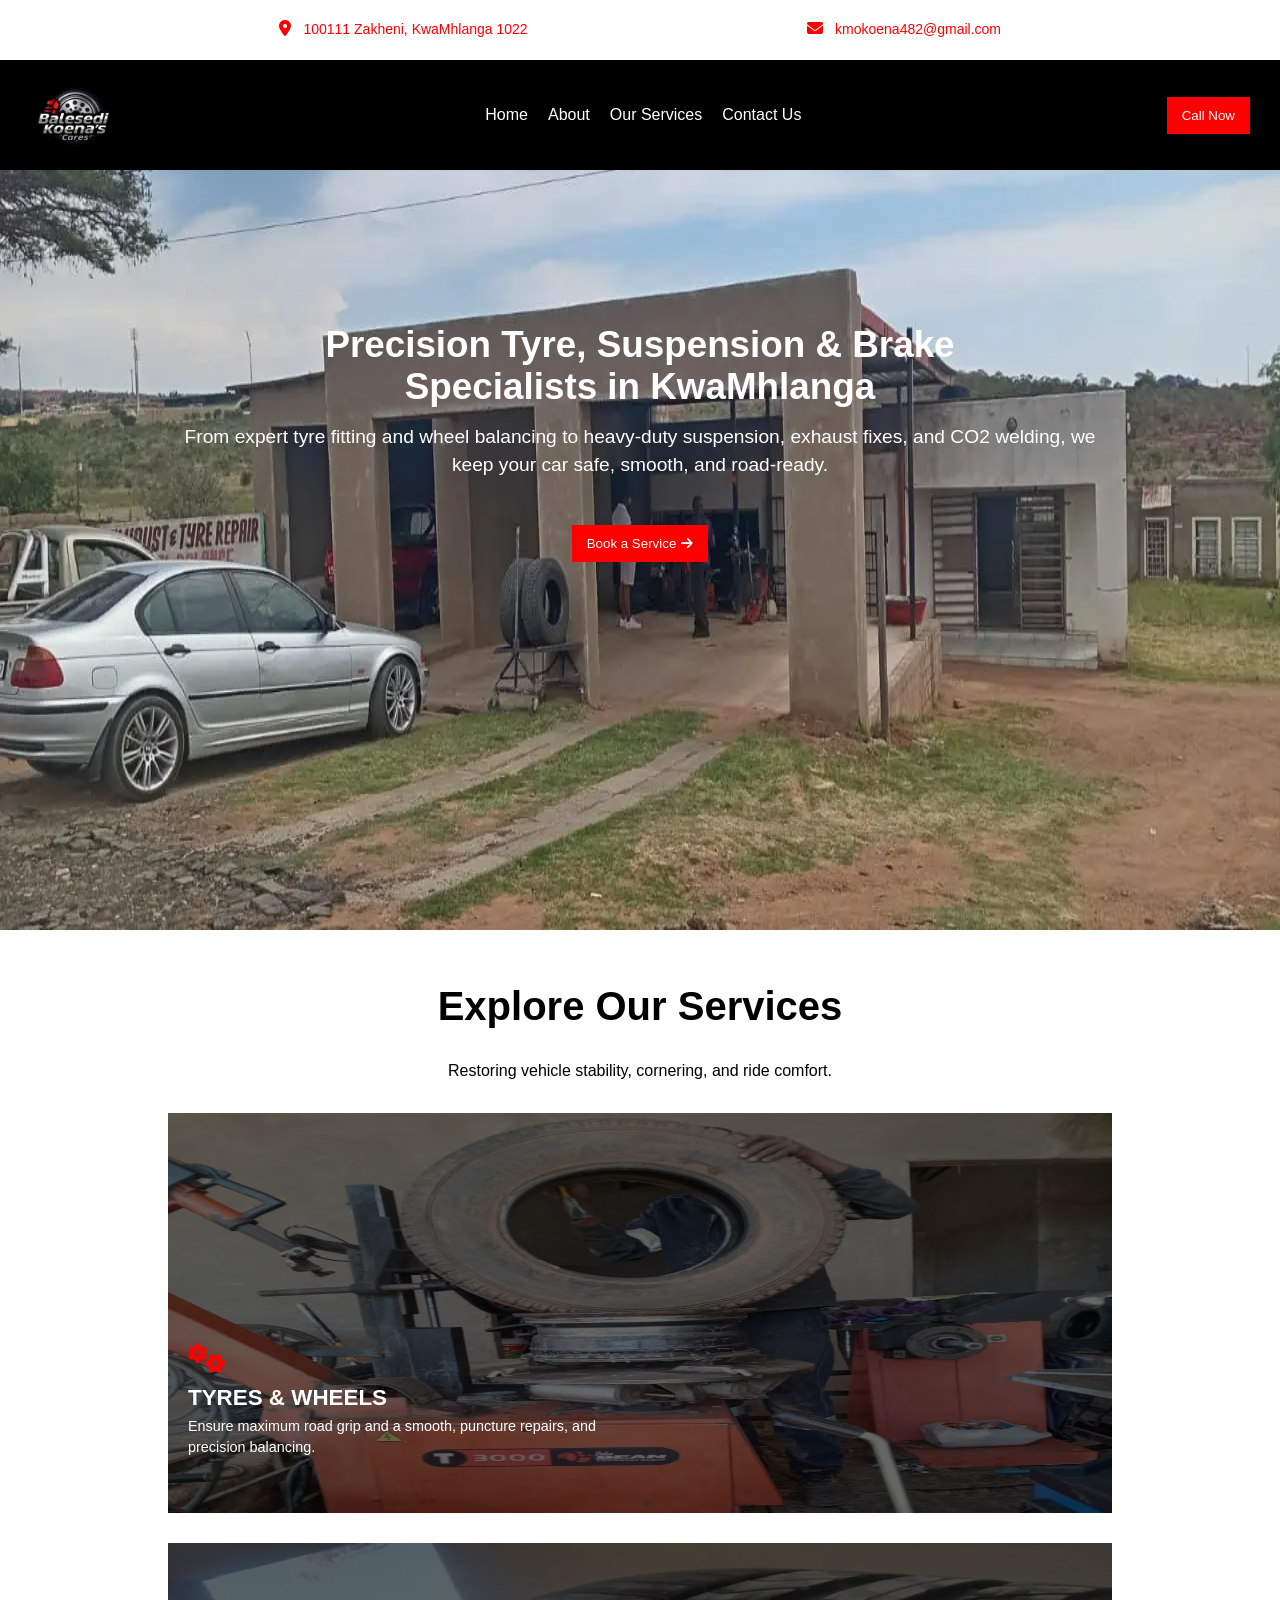
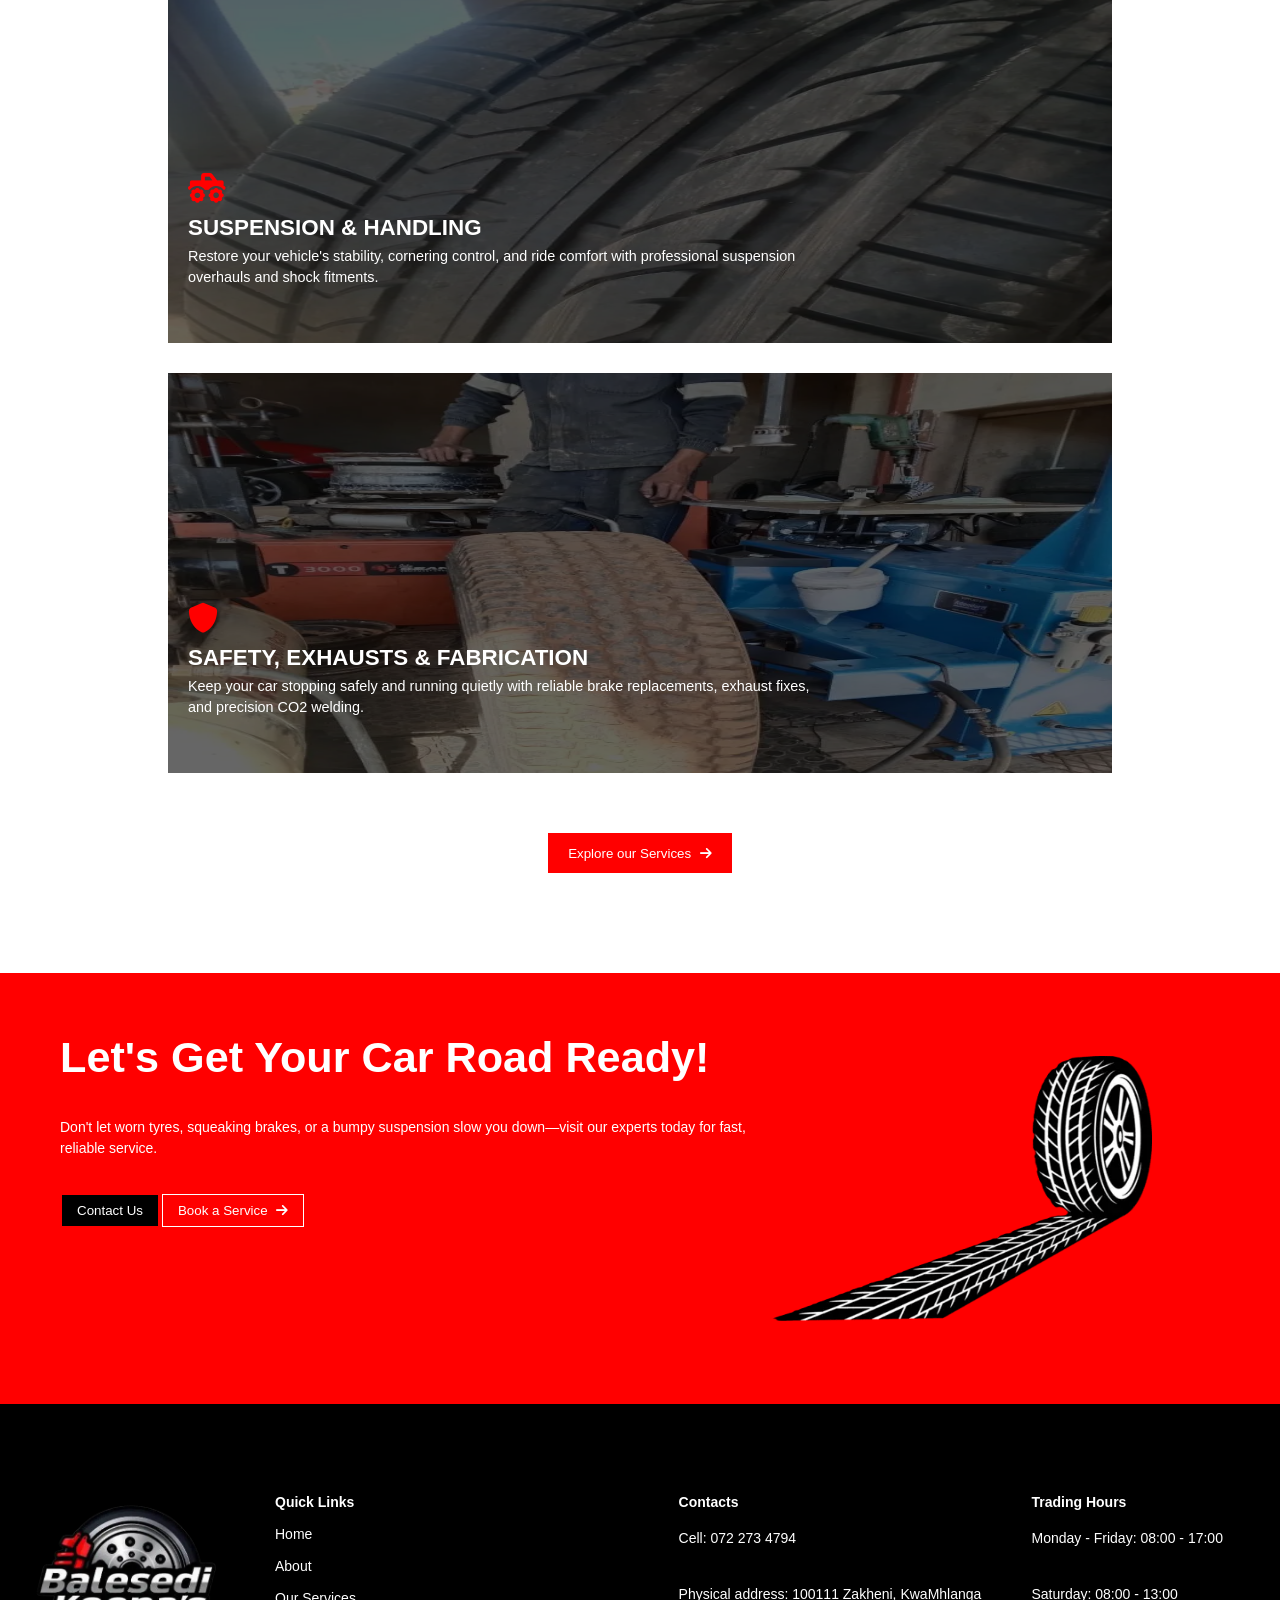
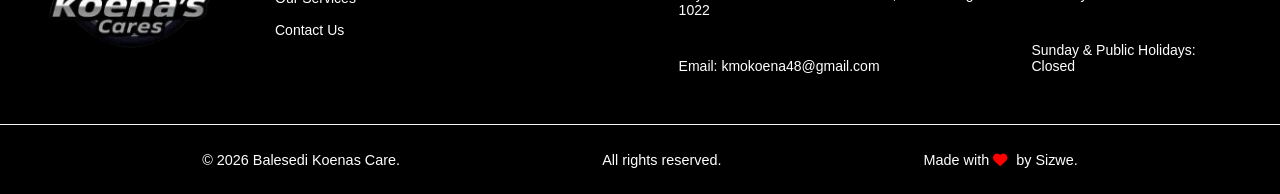
<file: index.html>
<!DOCTYPE html>
<html lang="en">
<head>
    <meta charset="UTF-8">
    <meta name="viewport" content="width=device-width, initial-scale=1.0">
    <title>Balesedi Koena's Care</title>

    <!-- Font awesome library -->
    <link rel="stylesheet" href="https://cdnjs.cloudflare.com/ajax/libs/font-awesome/6.5.1/css/all.min.css">

    <!-- sytle.css -->
     <link rel="stylesheet" href="style.css">

     <!-- responsive.css -->
      <link rel="stylesheet" href="responsive.css">

</head>
<body>
    <!-- Header section -->
     <section class="header" id="home">
        <div class="top-navigation">
            <div class="ctabar">
                <div class="ctabar-item">
                    <i class="fa-solid fa-location-dot"></i>
                    <a href="https://www.google.com/maps/place/BALESEDI+TIRE+SERVICE/@-25.422121,28.720038,437m/data=!3m1!1e3!4m6!3m5!1s0x1ec0097c9e4166e1:0xf55f2c499aabb8c0!8m2!3d-25.4221215!4d28.7200384!16s%2Fg%2F11ntpwfn2g?hl=en&entry=ttu&g_ep=EgoyMDI2MDkxMy4wIKXMDSoASAFQAw%3D%3D">100111 Zakheni, KwaMhlanga 1022</a>
                </div>
                <div class="ctabar-item">
                    <i class="fa-solid fa-envelope"></i>
                    <a href="#">kmokoena482@gmail.com</a>
                </div>
            </div>
            <div class="navbar">
                <div class="logo">
                    <a href="#"><img src="images/Logo.webp" alt="logo"></a>
                </div>

                <ul class="navlist">
                    <a href="index.html"><li>Home</li></a>
                    <a href="about.html"><li>About</li></a>
                    <a href="services.html"><li>Our Services</li></a>
                    <a href="contact.html"><li>Contact Us</li></a>
                </ul>

                <button class="btn quote-btn"> <a href="tel:0723735406">Call Now</a></button>

                <div class="humburger-container">
                    <i class="fa-solid fa-bars humburger-menu"></i>
                    <i class="fa-solid fa-xmark remove-menu"></i>
                </div>
            </div>
        </div>
        <div class="hero-section">
            <img class="hero-image" src="images/hero-image-1.webp" alt="banner image">
            <div class="hero-text">
                <h1>Precision Tyre, Suspension & Brake Specialists in KwaMhlanga</h1>
                <p>From expert tyre fitting and wheel balancing to heavy-duty suspension, exhaust fixes, and CO2 welding, we keep your car safe, smooth, and road-ready.</p>
                <a href="booking.html"><button class="btn quote-btn">Book a Service<i class="fa-solid fa-arrow-right"></i></button></a>
            </div>
        </div>
     </section>
     <!-- End header section -->

    <!-- Services section -->
    <section class="services" id="services">
        <h3>Explore Our Services</h3>
        <p>Restoring vehicle stability, cornering, and ride comfort.
        </p>
        <div class="services-container">
            <div class="service">
                <div class="service-image">
                    <img src="images/service-image-1.webp" alt="service">
                </div>
                <div class="service-description">
                    <i class="fa-solid fa-cogs"></i>
                    <h4>Tyres & Wheels</h4>
                    <p>Ensure maximum road grip and a smooth,  
                        puncture repairs, and precision balancing.
                    </p>
                </div>
            </div>
            <div class="service">
                <div class="service-image">
                    <img src="images/service-image-2.webp" alt="service">
                </div>
                <div class="service-description">
                    <i class="fa-solid fa-truck-monster"></i>
                    <h4>Suspension & Handling</h4>
                    <p>Restore your vehicle's stability, 
                        cornering control, and ride comfort with professional suspension overhauls and shock fitments.
                    </p>
                </div>
            </div>
            <div class="service">
                <div class="service-image">
                    <img src="images/service-image-3.webp" alt="service">
                </div>
                <div class="service-description">
                    <i class="fa-solid fa-shield"></i>
                    <h4>Safety, Exhausts & Fabrication</h4>
                    <p>Keep your car stopping safely and running 
                        quietly with reliable brake replacements, 
                        exhaust fixes, and precision CO2 welding.
                    </p>
                </div>
            </div>
        </div>
        <div class="explore-btn">
            <a href="services.html"><button class="btn">Explore our Services <i class="fa-solid fa-arrow-right"></i></button></a>
        </div>
    </section>
    <!-- End services section -->

    <!-- CTA Section -->

    <section class="cta">
        <div class="cta-container">
            <div class="cta-text">
                <h3>Let's Get  Your Car Road Ready!</h3>
                <p>Don't let worn tyres, squeaking brakes, 
                    or a bumpy suspension slow you down—visit 
                    our experts today for fast, reliable service.
                </p>
                <div class="cta-btns">
                    <a href="contact.html"><button class="btn btn-1">Contact Us</button></a>
                    <a href="booking.html"><button class="btn btn-2">Book a Service <i class="fa-solid fa-arrow-right"></i></button></a>
                </div>
            </div>
            <div class="cta-image">
                <img src="images/tire-and-track-illustration-png.webp" alt="car-avatar">
            </div>
        </div>
    </section>
    
    <!-- End CTA Section -->

    <!-- footer -->

    <section class="footer">
        <div class="footer-container">
            <div class="logo-poster">
                <img src="images/Logo.webp" alt="logo">
            </div>
            <div class="quick-links">
                <h4>Quick Links</h4>
                <ul class="links-list">
                    <a href="index.html"><li>Home</li></a>
                    <a href="about.html"><li>About</li></a>
                    <a href="services.html"><li>Our Services</li></a>
                    <a href="contact.html"><li>Contact Us</li></a>
                </ul>
            </div>
            <div class="contacts">
                <h4>Contacts</h4>
                <div class="contact">
                    Cell: 072 273 4794
                </div>
                <div class="contact">
                    Physical address: 100111 Zakheni, KwaMhlanga 1022
                </div>
                <div class="contact">
                    Email: kmokoena48@gmail.com
                </div>
            </div>
            <div class="trading-hours">
                <h4>Trading Hours</h4>
                <div class="trading-hour">
                    Monday - Friday: 08:00 - 17:00
                </div>
                <div class="trading-hour">
                    Saturday: 08:00 - 13:00
                </div>
                <div class="trading-hour">
                    Sunday & Public Holidays: Closed
                </div>
            </div>
        </div>
        <div class="copyright">
            <p>&copy; 2026 Balesedi Koenas Care.</p><p>All rights reserved.</p> <p>Made with <i class="fa-solid fa-heart"></i> by Sizwe.</p>
        </div>
    </section>

    <!-- End footer -->
    
    <script src="script.js"></script>
</body>
</html>
</file>
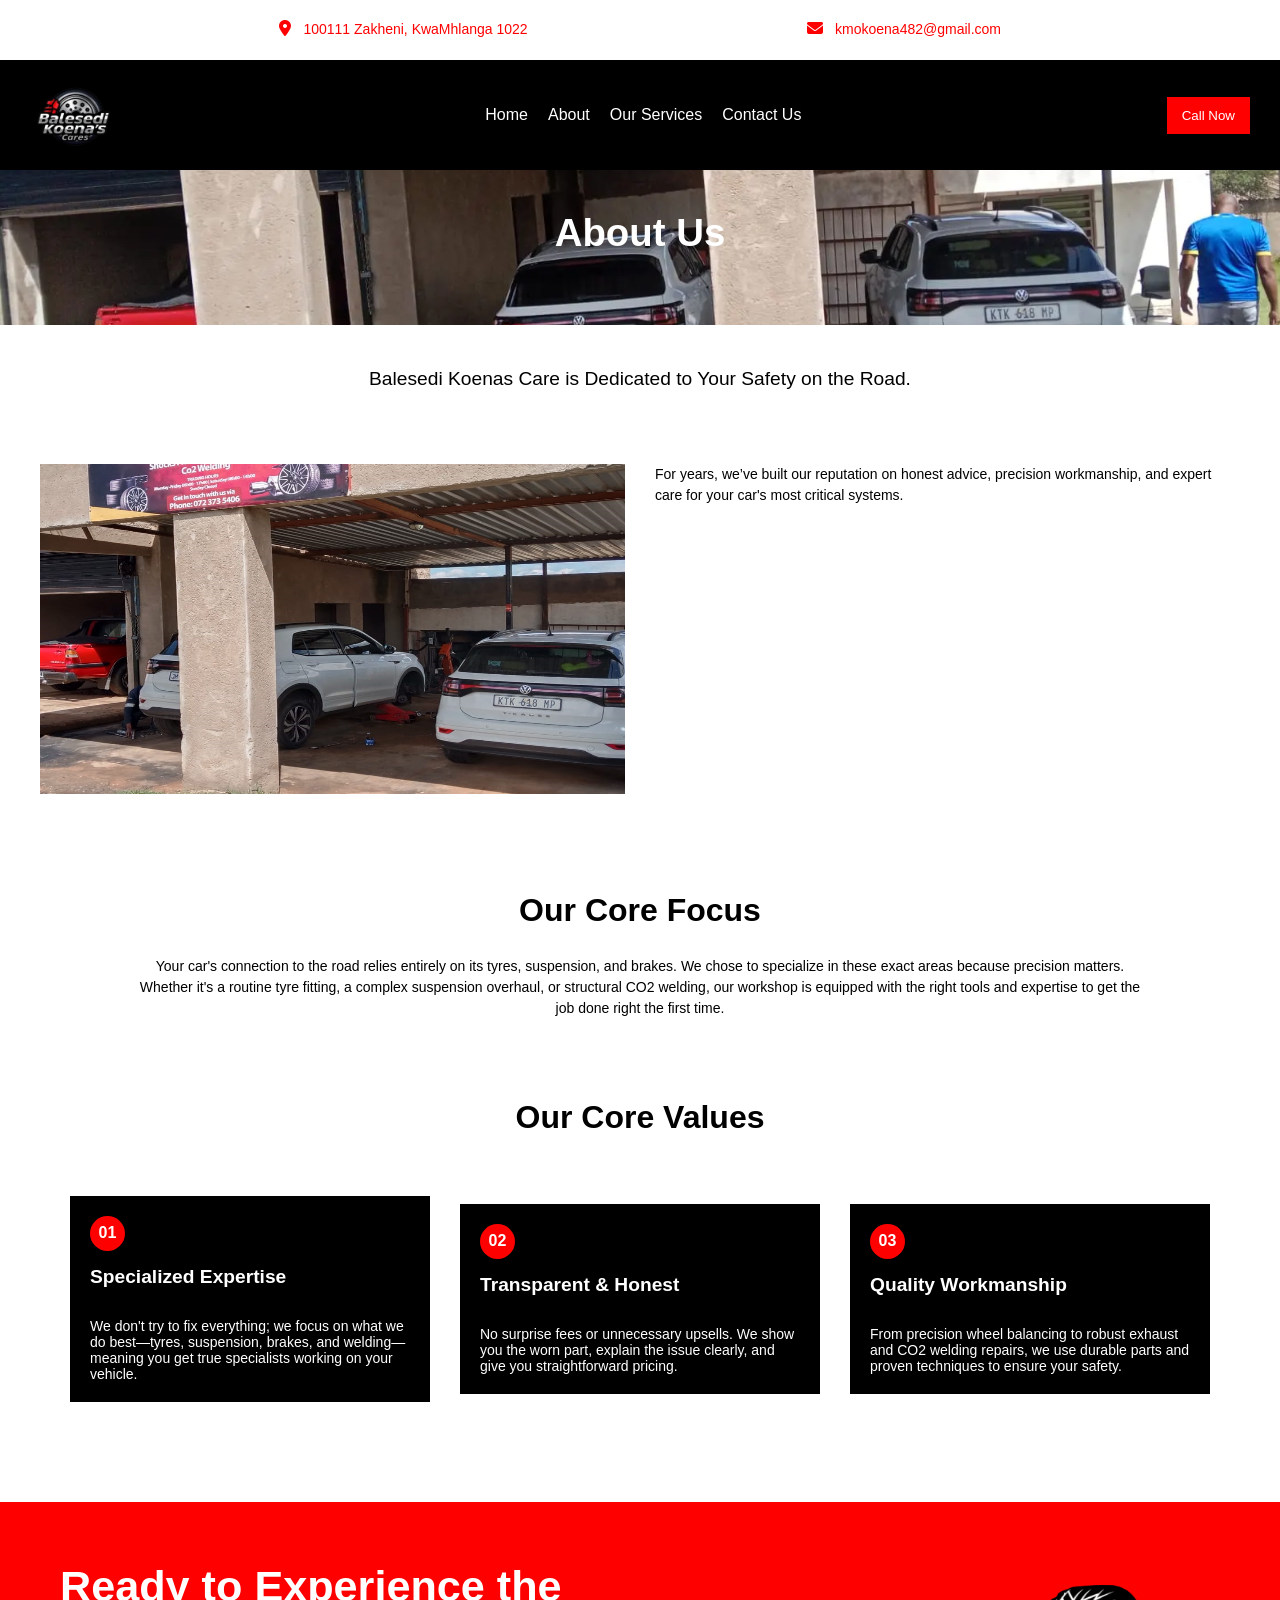
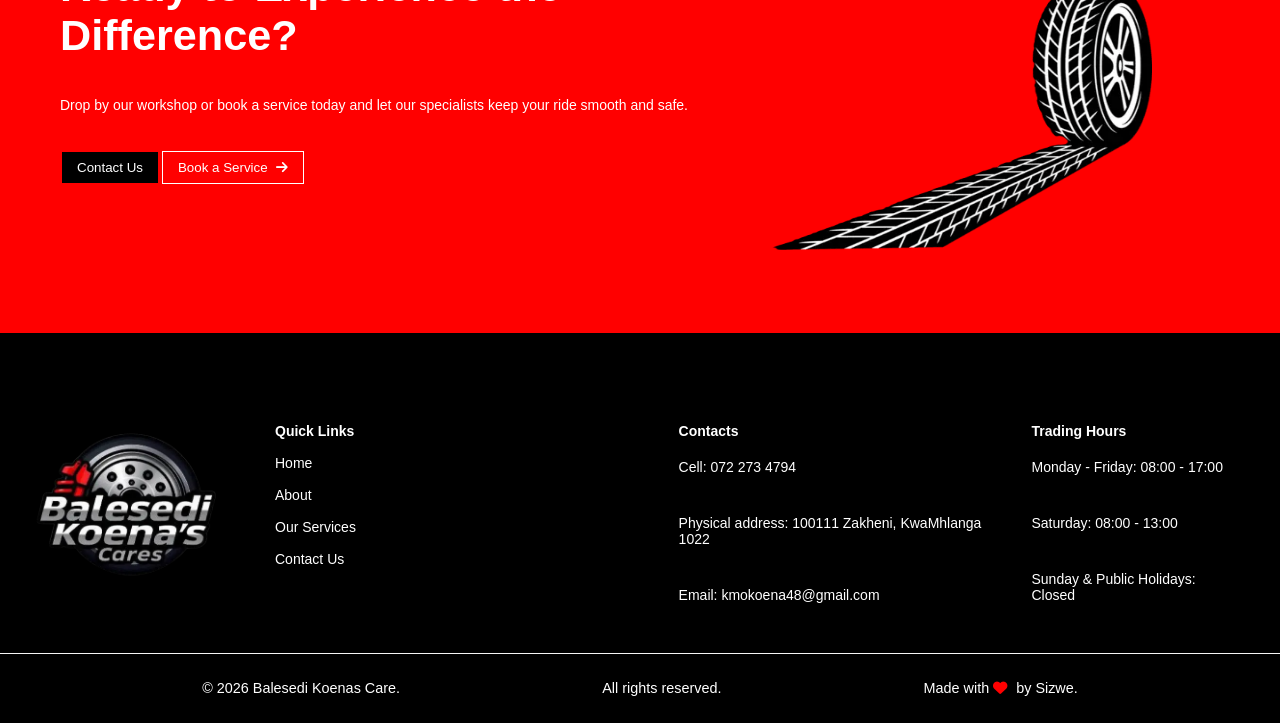
<file: about.html>
<!DOCTYPE html>
<html lang="en">
<head>
    <meta charset="UTF-8">
    <meta name="viewport" content="width=device-width, initial-scale=1.0">
    <title>About us</title>

    <!-- Font awesome library -->
    <link rel="stylesheet" href="https://cdnjs.cloudflare.com/ajax/libs/font-awesome/6.5.1/css/all.min.css">

    <!-- sytle.css -->
     <link rel="stylesheet" href="style.css">

     <!-- responsive.css -->
      <link rel="stylesheet" href="responsive.css">

</head>
<body>
    <!-- Header section -->
     <section class="header" id="home">
        <div class="top-navigation">
            <div class="ctabar">
                <div class="ctabar-item">
                    <i class="fa-solid fa-location-dot"></i>
                    <a href="https://www.google.com/maps/place/BALESEDI+TIRE+SERVICE/@-25.422121,28.720038,437m/data=!3m1!1e3!4m6!3m5!1s0x1ec0097c9e4166e1:0xf55f2c499aabb8c0!8m2!3d-25.4221215!4d28.7200384!16s%2Fg%2F11ntpwfn2g?hl=en&entry=ttu&g_ep=EgoyMDI2MDkxMy4wIKXMDSoASAFQAw%3D%3D">100111 Zakheni, KwaMhlanga 1022</a>
                </div>
                <div class="ctabar-item">
                    <i class="fa-solid fa-envelope"></i>
                    <a href="#">kmokoena482@gmail.com</a>
                </div>
            </div>
            <div class="navbar">
                <div class="logo">
                    <a href="index.html"><img src="images/Logo.webp" alt="logo"></a>
                </div>

                <ul class="navlist">
                    <a href="index.html"><li>Home</li></a>
                    <a href="about.html"><li>About</li></a>
                    <a href="services.html"><li>Our Services</li></a>
                    <a href="contact.html"><li>Contact Us</li></a>
                </ul>

                <button class="btn quote-btn"> <a href="tel:0723735406">Call Now</a></button>

                <div class="humburger-container">
                    <i class="fa-solid fa-bars humburger-menu"></i>
                    <i class="fa-solid fa-xmark remove-menu"></i>
                </div>
            </div>
        </div>
     </section>
     <!-- End header section -->

    <!-- About section -->
    <section class="about" id="about">
        <div class="about-header">
            <h1>About Us</h1>
        </div>
        <div class="about-content">
            <p>Balesedi Koenas Care is Dedicated to Your Safety on the Road.</p>
            <div class="image-text">
                <div class="about-image">
                    <img src="images/about-image.jpg" alt="about image">
                    <p>For years, we’ve built our reputation on 
                        honest advice, precision workmanship, and expert care 
                        for your car's most critical systems.
                    </p>
                </div>
                <div class="about-text">
                    <h3>Our Core Focus</h3>
                    <p>Your car's connection to the road relies 
                        entirely on its tyres, suspension, and 
                        brakes. We chose to specialize in these 
                        exact areas because precision matters. 
                        Whether it's a routine tyre fitting, a 
                        complex suspension overhaul, or structural 
                        CO2 welding, our workshop is equipped with 
                        the right tools and expertise to get 
                        the job done right the first time. 
                    </p>
                </div> 
            </div>   
        </div>
        <div class="about-frameworks">
            <h3>Our Core Values</h3>
            <div class="frameworks">
                <div class="framework">
                    <span>01</span>
                    <h3>Specialized Expertise</h3>
                    <p>We don't try to fix everything; we 
                        focus on what we do best—tyres, 
                        suspension, brakes, and welding—meaning
                        you get true specialists working on 
                        your vehicle.
                    </p>
                </div>
                <div class="framework">
                    <span>02</span>
                    <h3>Transparent & Honest</h3>
                    <p>No surprise fees or unnecessary upsells. 
                        We show you the worn part, explain the issue clearly, 
                        and give you straightforward pricing.
                    </p>
                </div>
                <div class="framework">
                    <span>03</span>
                    <h3>Quality Workmanship</h3>
                    <p>From precision wheel balancing to robust 
                        exhaust and CO2 welding repairs, we use durable parts 
                        and proven techniques to ensure your safety.
                    </p>
                </div>
            </div>
        </div>
    </section>
    <!-- End about section -->

    <!-- CTA Section -->
    <section class="cta">
        <div class="cta-container">
            <div class="cta-text">
                <h3>Ready to Experience the Difference?</h3>
                <p>Drop by our workshop or book a service today and 
                    let our specialists keep your ride smooth and safe.
                </p>
                <div class="cta-btns">
                    <a href="contact.html"><button class="btn btn-1">Contact Us</button></a>
                    <a href="booking.html"><button class="btn btn-2">Book a Service <i class="fa-solid fa-arrow-right"></i></button></a>
                </div>
            </div>
            <div class="cta-image">
                <img src="images/tire-and-track-illustration-png.webp" alt="car-avatar">
            </div>
        </div>
    </section>
    <!-- End CTA Section -->

    <!-- footer -->
    <section class="footer">
        <div class="footer-container">
            <div class="logo-poster">
                <img src="images/Logo.webp" alt="logo">
            </div>
            <div class="quick-links">
                <h4>Quick Links</h4>
                <ul class="links-list">
                    <a href="index.html"><li>Home</li></a>
                    <a href="about.html"><li>About</li></a>
                    <a href="services.html"><li>Our Services</li></a>
                    <a href="contact.html"><li>Contact Us</li></a>
                </ul>
            </div>
            <div class="contacts">
                <h4>Contacts</h4>
                <div class="contact">
                    Cell: 072 273 4794
                </div>
                <div class="contact">
                    Physical address: 100111 Zakheni, KwaMhlanga 1022
                </div>
                <div class="contact">
                    Email: kmokoena48@gmail.com
                </div>
            </div>
            <div class="trading-hours">
                <h4>Trading Hours</h4>
                <div class="trading-hour">
                    Monday - Friday: 08:00 - 17:00
                </div>
                <div class="trading-hour">
                    Saturday: 08:00 - 13:00
                </div>
                <div class="trading-hour">
                    Sunday & Public Holidays: Closed
                </div>
            </div>
        </div>
        <div class="copyright">
            <p>&copy; 2026 Balesedi Koenas Care.</p><p>All rights reserved.</p> <p>Made with <i class="fa-solid fa-heart"></i> by Sizwe.</p>
        </div>
    </section>
    <!-- End footer -->
    
    <script src="script.js"></script>
</body>
</html>
</file>
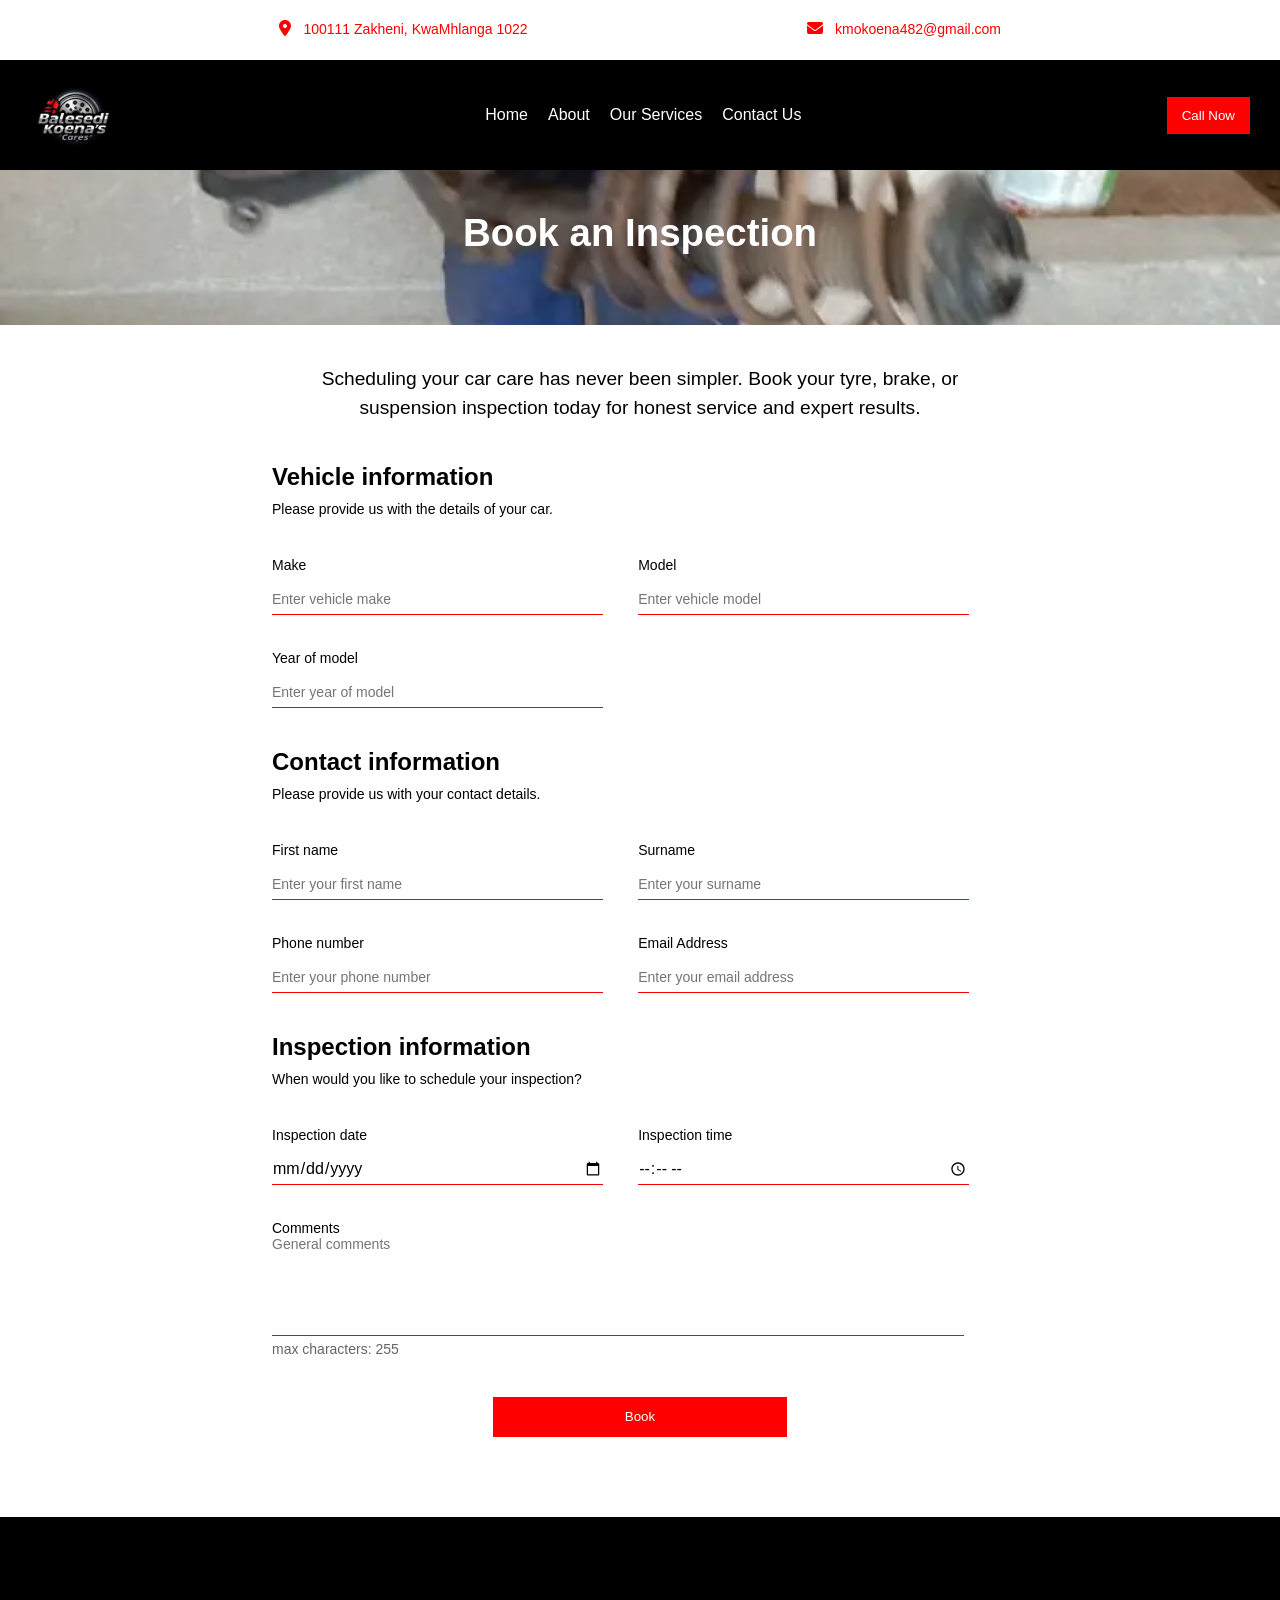
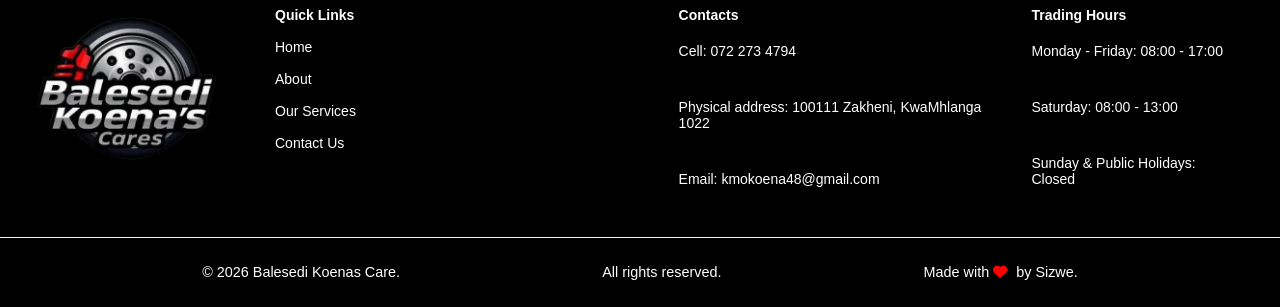
<file: booking.html>
<!DOCTYPE html>
<html lang="en">
<head>
    <meta charset="UTF-8">
    <meta name="viewport" content="width=device-width, initial-scale=1.0">
    <title>Book an inspection</title>

    <!-- Font awesome library -->
    <link rel="stylesheet" href="https://cdnjs.cloudflare.com/ajax/libs/font-awesome/6.5.1/css/all.min.css">

    <!-- sytle.css -->
    <link rel="stylesheet" href="style.css">

    <!-- responsive.css -->
    <link rel="stylesheet" href="responsive.css">
</head>

<body>
    <!-- Header section -->
     <section class="header" id="home">
        <div class="top-navigation">
            <div class="ctabar">
                <div class="ctabar-item">
                    <i class="fa-solid fa-location-dot"></i>
                    <a href="https://www.google.com/maps/place/BALESEDI+TIRE+SERVICE/@-25.422121,28.720038,437m/data=!3m1!1e3!4m6!3m5!1s0x1ec0097c9e4166e1:0xf55f2c499aabb8c0!8m2!3d-25.4221215!4d28.7200384!16s%2Fg%2F11ntpwfn2g?hl=en&entry=ttu&g_ep=EgoyMDI2MDkxMy4wIKXMDSoASAFQAw%3D%3D">100111 Zakheni, KwaMhlanga 1022</a>
                </div>
                <div class="ctabar-item">
                    <i class="fa-solid fa-envelope"></i>
                    <a href="#">kmokoena482@gmail.com</a>
                </div>
            </div>
            <div class="navbar">
                <div class="logo">
                    <a href="index.html"><img src="images/Logo.webp" alt="logo"></a>
                </div>

                <ul class="navlist">
                    <a href="index.html"><li>Home</li></a>
                    <a href="about.html"><li>About</li></a>
                    <a href="services.html"><li>Our Services</li></a>
                    <a href="contact.html"><li>Contact Us</li></a>
                </ul>

                <button class="btn quote-btn"> <a href="tel:0723735406">Call Now</a></button>

                <div class="humburger-container">
                    <i class="fa-solid fa-bars humburger-menu"></i>
                    <i class="fa-solid fa-xmark remove-menu"></i>
                </div>
            </div>
        </div>
     </section>
     <!-- End header section -->

    <!-- Booking section -->
    <section class="inspection-booking" id="inspection-booking">
        <div class="inspection-booking-header">
            <h1>Book an Inspection</h1>
        </div>

        <div class="form-container">
            <p class="form-description">Scheduling your car care has never 
                been simpler. Book your tyre, brake, or suspension inspection today 
                for honest service and expert results.
            </p>
            <form action="https://formsubmit.co/sizwemkoneni@gmail.com" method="POST" class="form">
                    <h3>Vehicle information</h3>
                    <p>Please provide us with the details of your car.</p>
                    <fieldset class="fieldset-vehicle-info">
                        <div id="make">Make <input type="text" id="make" name="make" placeholder="Enter vehicle make" required><span class="error-message" id="make-error"></span></div>
                        <div id="model">Model <input type="text" id="model" name="model" placeholder="Enter vehicle model" required><span class="error-message" id="model-error"></span></div>
                        <div id="year">Year of model <input type="text" id="year" name="year" placeholder="Enter year of model" required><span class="error-message" id="year-error"></span></div>
                    </fieldset>
                    <h3>Contact information</h3>
                    <p>Please provide us with your contact details.</p>
                    <fieldset class="fieldset-contact-info">
                        <div id="name">First name <input type="text" id="name" name="name" placeholder="Enter your first name" required><span class="error-message" id="name-error"></span></div>
                        <div id="surname">Surname <input type="text" id="surname" name="surname" placeholder="Enter your surname" required><span class="error-message" id="surname-error"></span></div>
                        <div id="phone">Phone number <input type="tel" id="phone" name="phone" placeholder="Enter your phone number" required><span class="error-message" id="phone-error"></span></div>
                        <div id="email">Email Address <input type="email" id="email" name="email" placeholder="Enter your email address" required><span class="error-message" id="email-error"></span></div>
                    </fieldset>
                    <h3>Inspection information</h3>
                    <p>When would you like to schedule your inspection?</p>
                    <fieldset class="fieldset-inspection-info">
                        <div id="inspection-date">Inspection date <input type="date" id="inspection-date" name="inspection-date" required><span class="error-message" id="inspection-date-error"></span></div>
                        <div id="inspection-type">Inspection time <input type="time" id="inspection-time" name="inspection-time" placeholder="Enter inspection time" required><span class="error-message" id="inspection-time-error"></span></div>
                        <div id="message">Comments <textarea name="comment" rows="5" placeholder="General comments"></textarea>
                            <span class="error-message" id="message-error">max characters: 255</span>
                        </div>
                    </fieldset>
                    <input type="hidden" name="_next" value="https://sizwedoctormkoneni.github.io/MyPortfolio/index.html">
                    <input type="hidden" name="_captcha" value="false">
                    <div class="message-btn">
                        <button class="btn quote-btn" type="submit">Book</button>
                    </div>
            </form>
        </div>
    </section>
    <!-- End booking section -->

    <!-- footer -->
    <section class="footer">
        <div class="footer-container">
            <div class="logo-poster">
                <img src="images/Logo.webp" alt="logo">
            </div>
            <div class="quick-links">
                <h4>Quick Links</h4>
                <ul class="links-list">
                    <a href="index.html"><li>Home</li></a>
                    <a href="about.html"><li>About</li></a>
                    <a href="services.html"><li>Our Services</li></a>
                    <a href="contact.html"><li>Contact Us</li></a>
                </ul>
            </div>
            <div class="contacts">
                <h4>Contacts</h4>
                <div class="contact">
                    Cell: 072 273 4794
                </div>
                <div class="contact">
                    Physical address: 100111 Zakheni, KwaMhlanga 1022
                </div>
                <div class="contact">
                    Email: kmokoena48@gmail.com
                </div>
            </div>
            <div class="trading-hours">
                <h4>Trading Hours</h4>
                <div class="trading-hour">
                    Monday - Friday: 08:00 - 17:00
                </div>
                <div class="trading-hour">
                    Saturday: 08:00 - 13:00
                </div>
                <div class="trading-hour">
                    Sunday & Public Holidays: Closed
                </div>
            </div>
        </div>
        <div class="copyright">
            <p>&copy; 2026 Balesedi Koenas Care.</p><p>All rights reserved.</p> <p>Made with <i class="fa-solid fa-heart"></i> by Sizwe.</p>
        </div>
    </section>
    <!-- End footer -->
    
    <script src="script.js"></script>
</body>
</html>
</file>
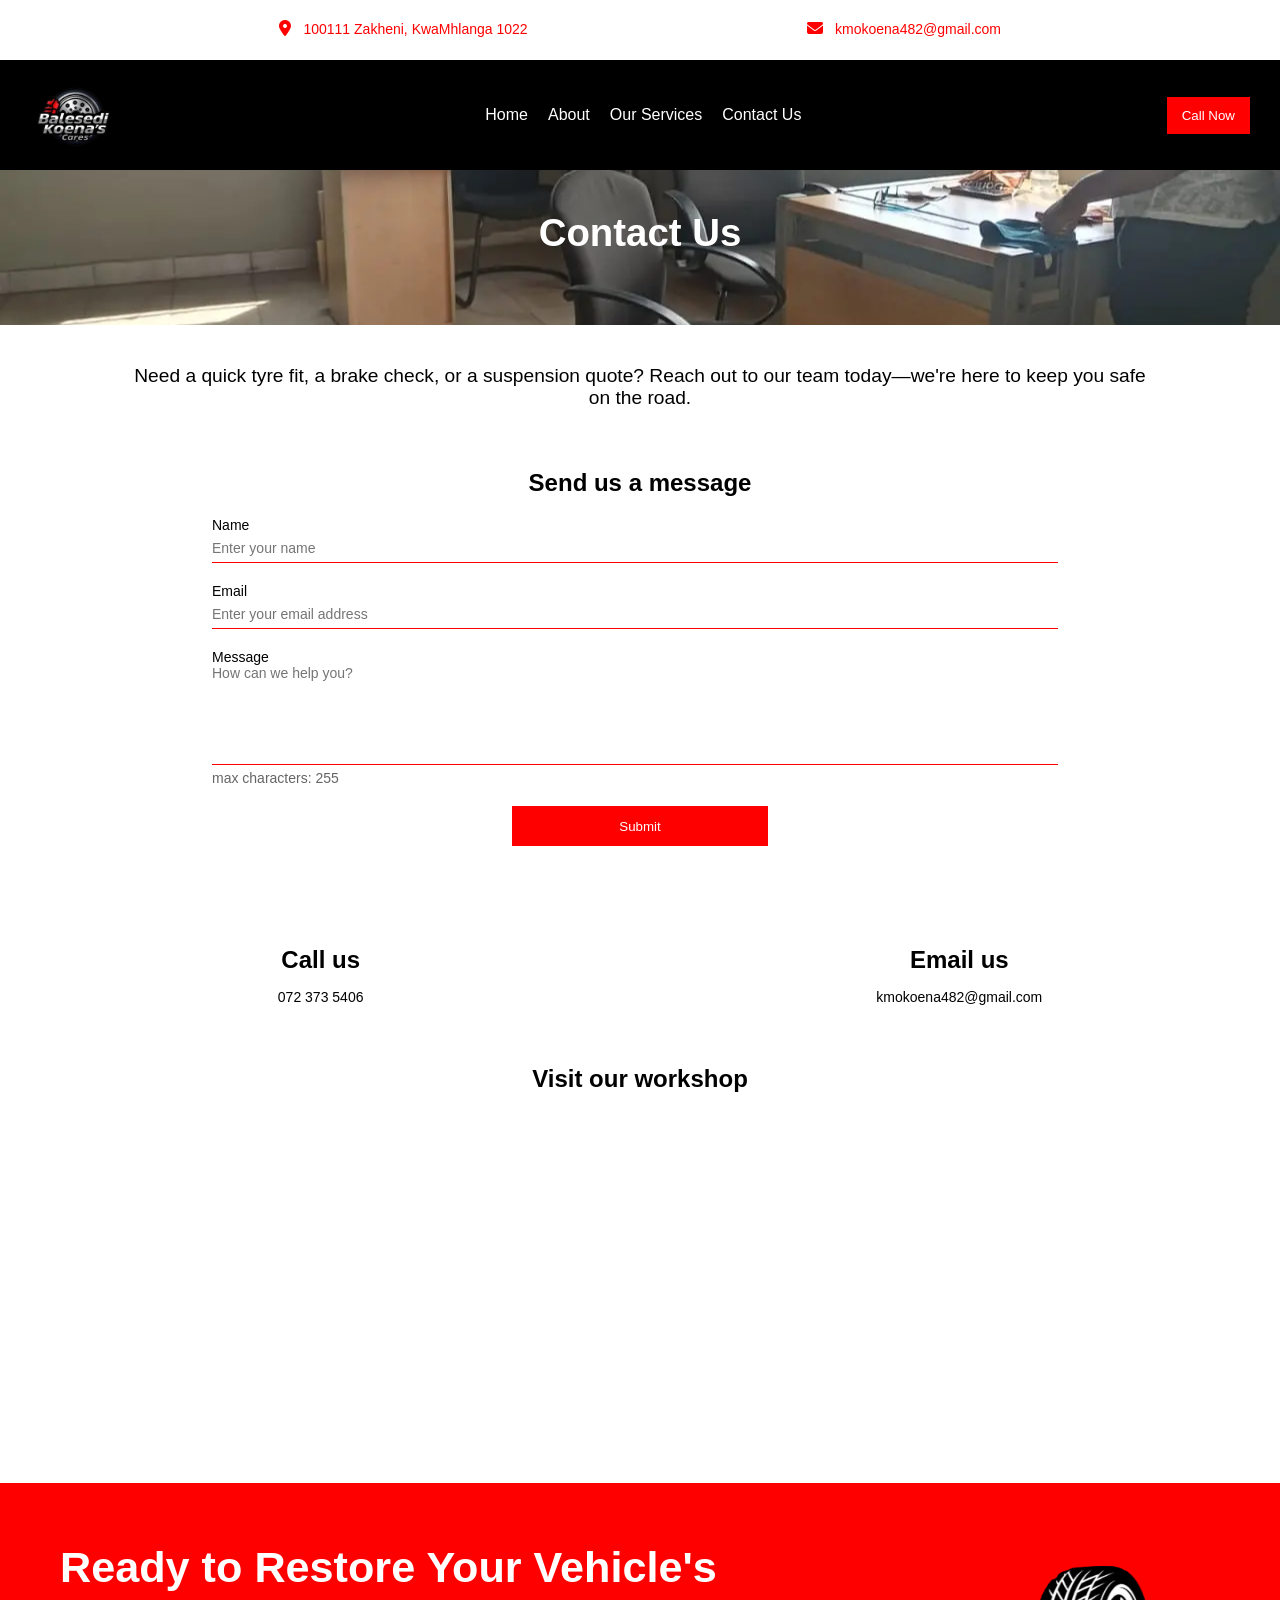
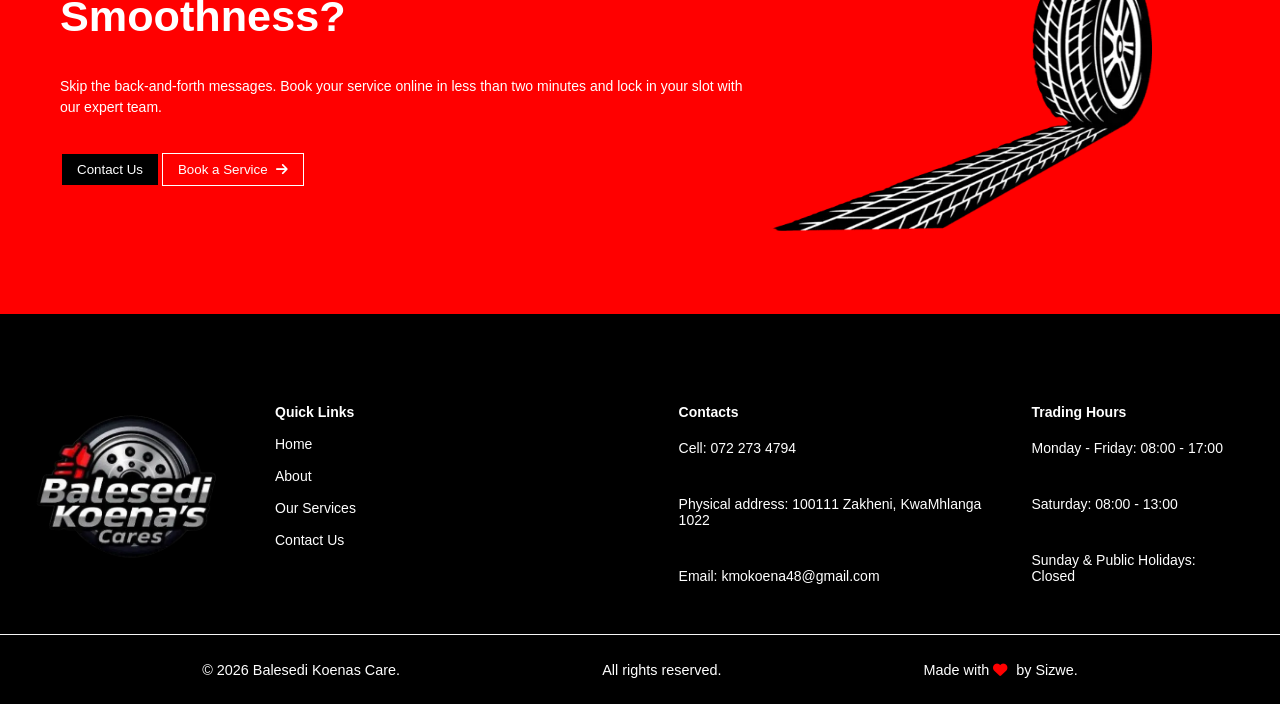
<file: contact.html>
<!DOCTYPE html>
<html lang="en">
<head>
    <meta charset="UTF-8">
    <meta name="viewport" content="width=device-width, initial-scale=1.0">
    <title>Contact us</title>

    <!-- Font awesome library -->
    <link rel="stylesheet" href="https://cdnjs.cloudflare.com/ajax/libs/font-awesome/6.5.1/css/all.min.css">

    <!-- sytle.css -->
     <link rel="stylesheet" href="style.css">

     <!-- responsive.css -->
      <link rel="stylesheet" href="responsive.css">

</head>
<body>
    <!-- Header section -->
     <section class="header" id="home">
       <div class="top-navigation">
            <div class="ctabar">
                <div class="ctabar-item">
                    <i class="fa-solid fa-location-dot"></i>
                    <a href="https://www.google.com/maps/place/BALESEDI+TIRE+SERVICE/@-25.422121,28.720038,437m/data=!3m1!1e3!4m6!3m5!1s0x1ec0097c9e4166e1:0xf55f2c499aabb8c0!8m2!3d-25.4221215!4d28.7200384!16s%2Fg%2F11ntpwfn2g?hl=en&entry=ttu&g_ep=EgoyMDI2MDkxMy4wIKXMDSoASAFQAw%3D%3D">100111 Zakheni, KwaMhlanga 1022</a>
                </div>
                <div class="ctabar-item">
                    <i class="fa-solid fa-envelope"></i>
                    <a href="#">kmokoena482@gmail.com</a>
                </div>
            </div>
            <div class="navbar">
                <div class="logo">
                    <a href="index.html"><img src="images/Logo.webp" alt="logo"></a>
                </div>

                <ul class="navlist">
                    <a href="index.html"><li>Home</li></a>
                    <a href="about.html"><li>About</li></a>
                    <a href="services.html"><li>Our Services</li></a>
                    <a href="contact.html"><li>Contact Us</li></a>
                </ul>

                <button class="btn quote-btn"> <a href="tel:0723735406">Call Now</a></button>

                <div class="humburger-container">
                    <i class="fa-solid fa-bars humburger-menu"></i>
                    <i class="fa-solid fa-xmark remove-menu"></i>
                </div>
            </div>
        </div>
     </section>
     <!-- End header section -->

    <!-- Contact section -->
    <section class="contact" id="contact">
        <div class="contact-header">
            <h1>Contact Us</h1>
        </div>
        <div class="sub-heading">
            <p>Need a quick tyre fit, a brake check, or 
                a suspension quote? Reach out to our 
                team today—we're here to keep you safe on 
                the road.
            </p>
        </div>
        <div class="contact-form">
            <h2>Send us a message</h2>
            <form action="https://formsubmit.co/kmokoena48@gmail.com" method="POST" class="form">
                    <fieldset class="fieldset">
                        <div id="name">Name <input type="text" id="name" name="name" placeholder="Enter your name" required><span class="error-message" id="name-error"></span></div>
                    </fieldset>
                    <fieldset class="fieldset">
                        <div id="email">Email <input type="email" id="email" name="email" placeholder="Enter your email address" required><span class="error-message" id="email-error"></span></div>
                    </fieldset>
                    <fieldset class="fieldset">
                        <div id="message">Message
                            <textarea name="message" rows="5" placeholder="How can we help you?" required></textarea>
                            <span class="error-message" id="message-error">max characters: 255</span>
                        </div>
                    </fieldset>
                    <input type="hidden" name="_next" value="https://sizwedoctormkoneni.github.io/MyPortfolio/index.html">
                    <input type="hidden" name="_captcha" value="false">
                    <div class="message-btn">
                        <button class="btn quote-btn" type="submit">Submit</button>
                    </div>
            </form>
        </div>
        <div class="contact-content">
            <div class="content">
                <h2>Call us</h2>
                <p>072 373 5406</p>
            </div>
            <div class="content">
                <h2>Email us</h2>
                <p>kmokoena482@gmail.com</p>
            </div>
        </div>
        <div class="location-map">
            <h2>Visit our workshop</h2>
            <iframe src="https://www.google.com/maps/embed?pb=!1m18!1m12!1m3!1d944.2719923487076!2d28.719491176307194!3d-25.422121472153012!2m3!1f0!2f0!3f0!3m2!1i1024!2i768!4f13.1!3m3!1m2!1s0x1ec0097c9e4166e1%3A0xf55f2c499aabb8c0!2sBALESEDI%20TIRE%20SERVICE!5e1!3m2!1sen!2sza!4v1787199925135!5m2!1sen!2sza" width="600" height="450" style="border:0;" allowfullscreen="" loading="lazy" referrerpolicy="strict-origin-when-cross-origin"></iframe>
        </div>
    </section>
    <!-- End contact section -->

    <!-- CTA Section -->
    <section class="cta">
        <div class="cta-container">
            <div class="cta-text">
                <h3>Ready to Restore Your Vehicle's Smoothness?</h3>
                <p>Skip the back-and-forth messages. Book your service online in less than two minutes and lock in your slot with our expert team.
                </p>
                <div class="cta-btns">
                    <a href="contact.html"><button class="btn btn-1">Contact Us</button></a>
                    <a href="booking.html"><button class="btn btn-2">Book a Service <i class="fa-solid fa-arrow-right"></i></button></a>
                </div>
            </div>
            <div class="cta-image">
                <img src="images/tire-and-track-illustration-png.webp" alt="car-avatar">
            </div>
        </div>
    </section>
    <!-- End CTA Section -->

    <!-- footer -->
    <section class="footer">
        <div class="footer-container">
            <div class="logo-poster">
                <img src="images/Logo.webp" alt="logo">
            </div>
            <div class="quick-links">
                <h4>Quick Links</h4>
                <ul class="links-list">
                    <a href="index.html"><li>Home</li></a>
                    <a href="about.html"><li>About</li></a>
                    <a href="services.html"><li>Our Services</li></a>
                    <a href="contact.html"><li>Contact Us</li></a>
                </ul>
            </div>
            <div class="contacts">
                <h4>Contacts</h4>
                <div class="contact">
                    Cell: 072 273 4794
                </div>
                <div class="contact">
                    Physical address: 100111 Zakheni, KwaMhlanga 1022
                </div>
                <div class="contact">
                    Email: kmokoena48@gmail.com
                </div>
            </div>
            <div class="trading-hours">
                <h4>Trading Hours</h4>
                <div class="trading-hour">
                    Monday - Friday: 08:00 - 17:00
                </div>
                <div class="trading-hour">
                    Saturday: 08:00 - 13:00
                </div>
                <div class="trading-hour">
                    Sunday & Public Holidays: Closed
                </div>
            </div>
        </div>
        <div class="copyright">
            <p>&copy; 2026 Balesedi Koenas Care.</p><p>All rights reserved.</p> <p>Made with <i class="fa-solid fa-heart"></i> by Sizwe.</p>
        </div>
    </section>
    <!-- End footer -->
    
    <script src="script.js"></script>
</body>
</html>
</file>
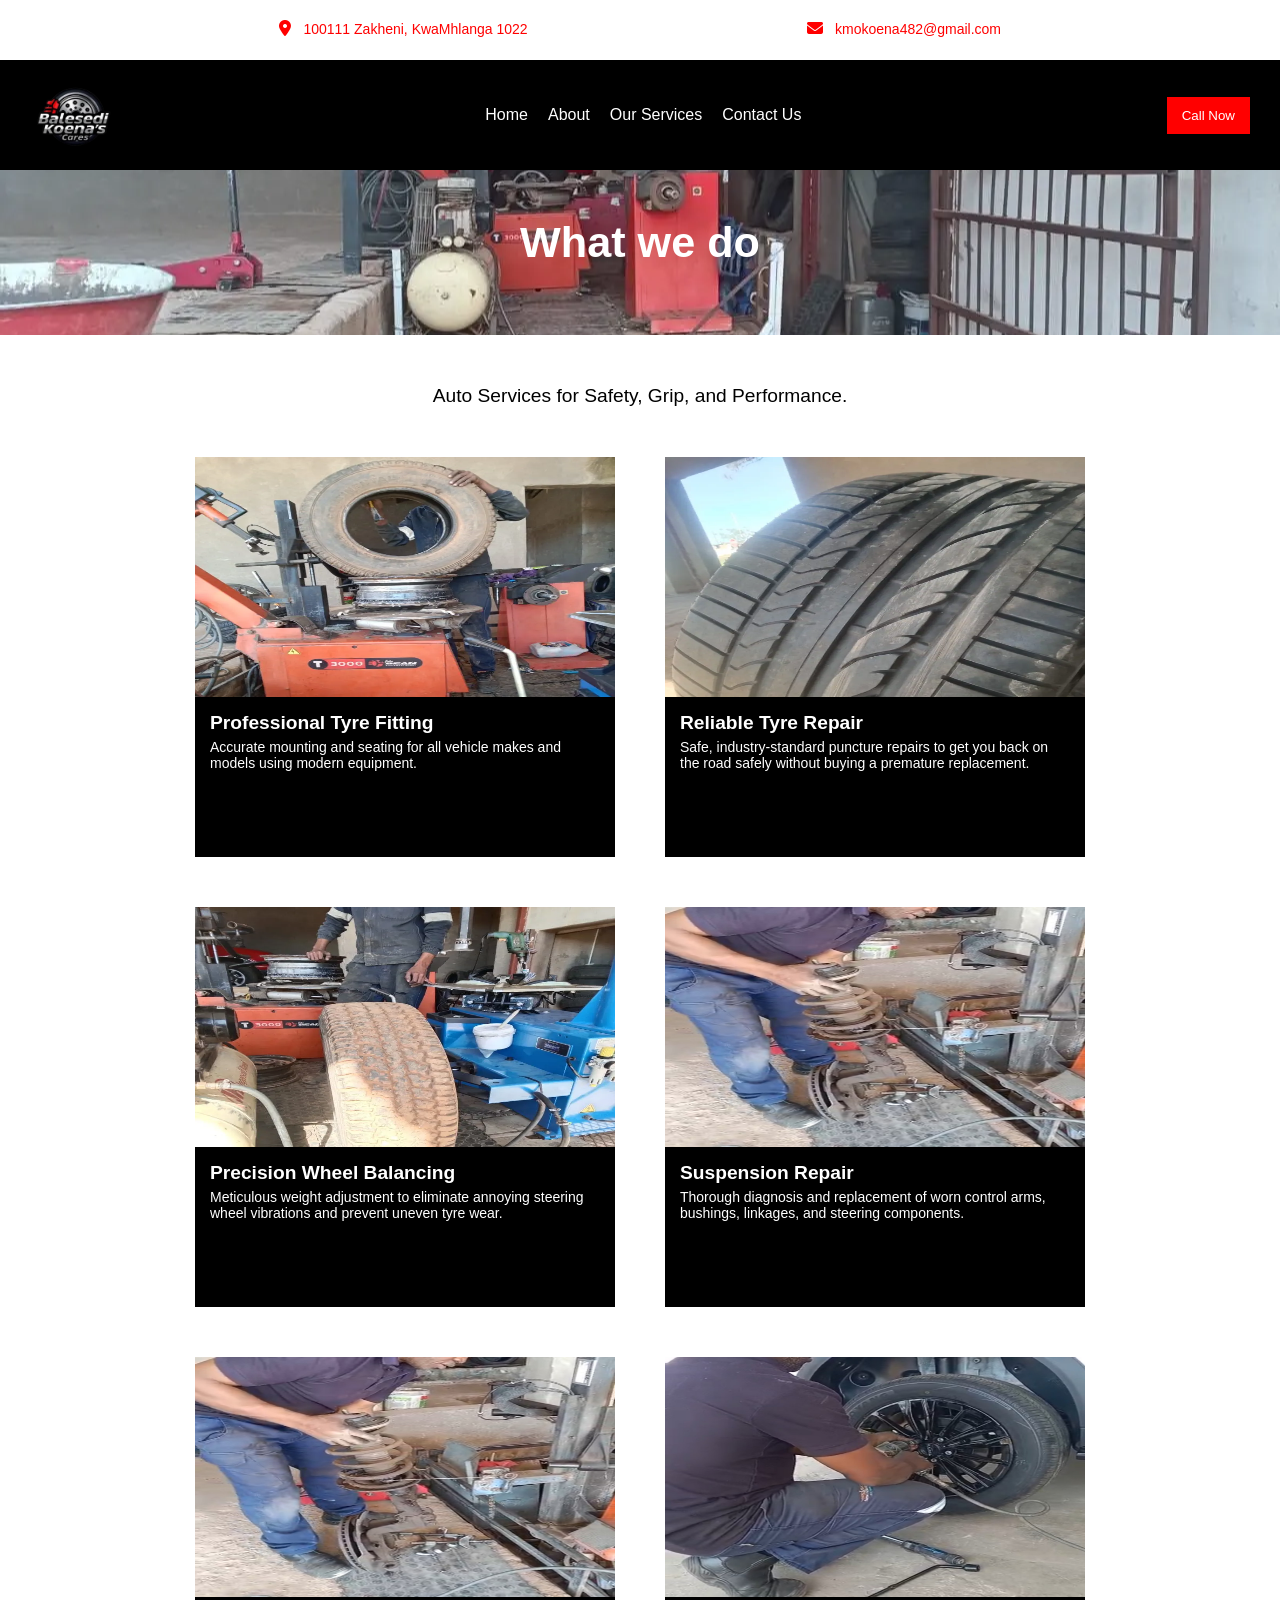
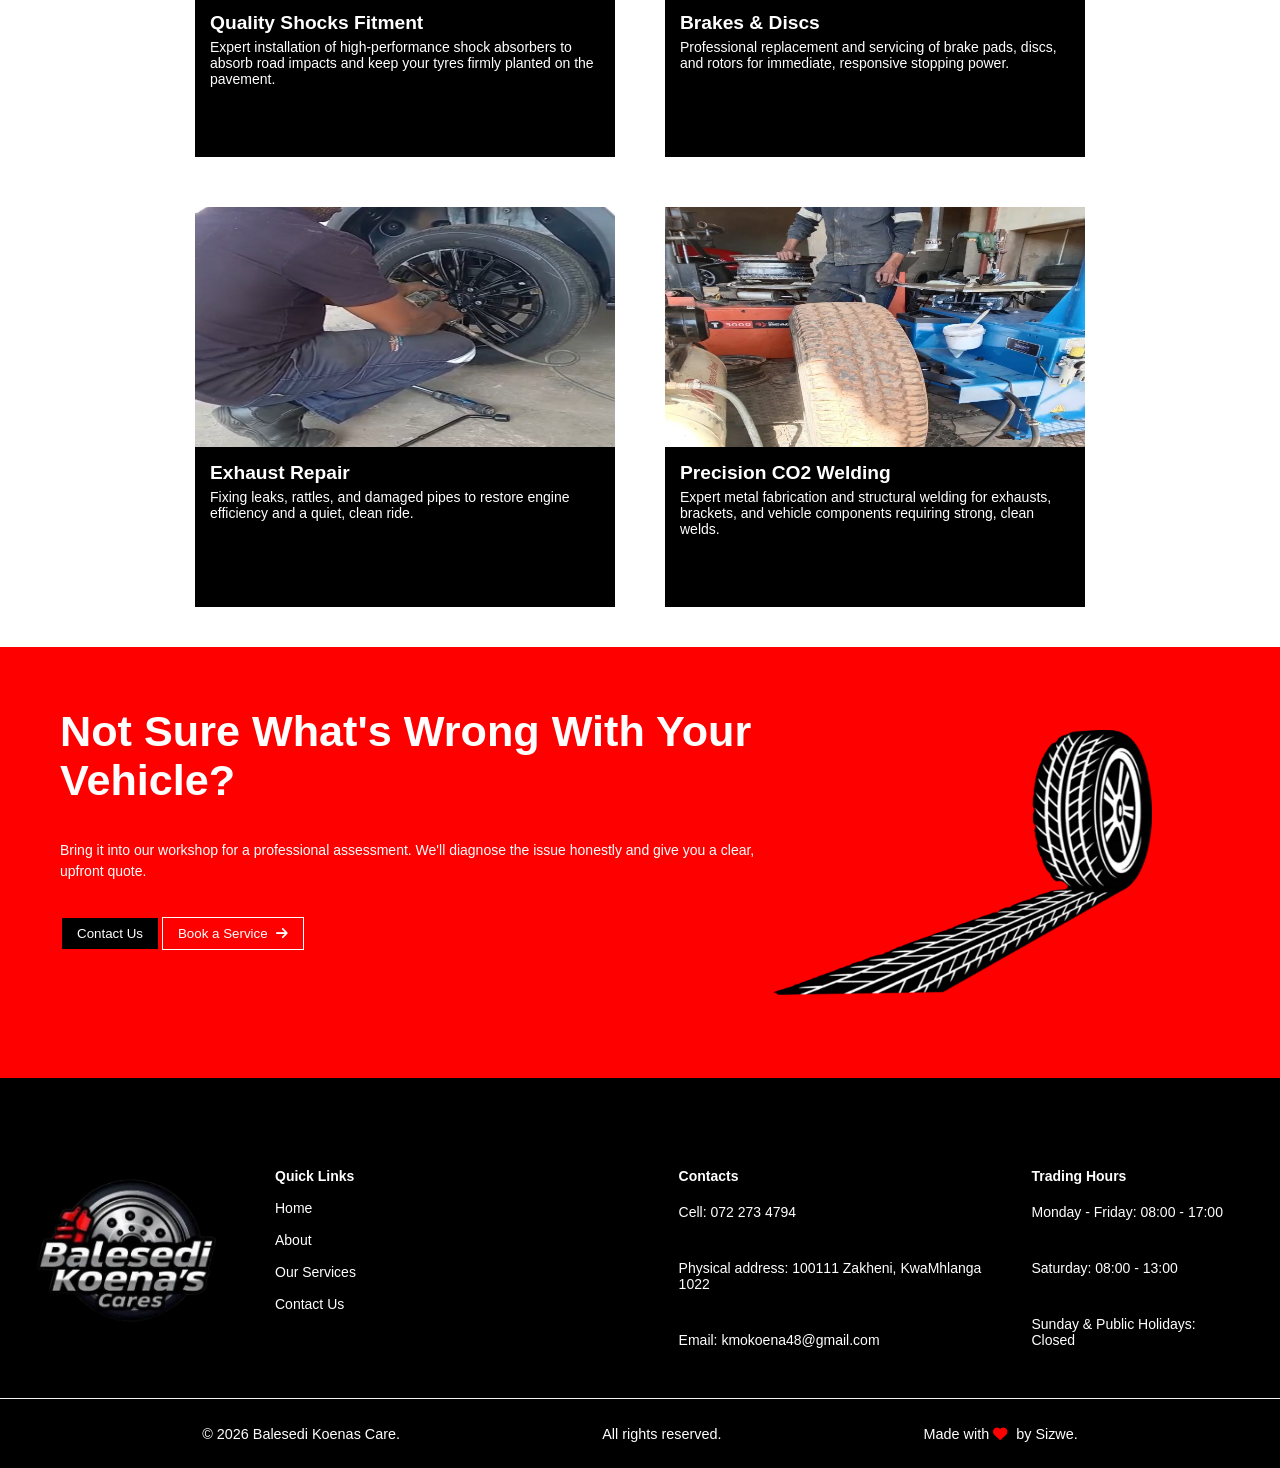
<file: services.html>
<!DOCTYPE html>
<html lang="en">
<head>
    <meta charset="UTF-8">
    <meta name="viewport" content="width=device-width, initial-scale=1.0">
    <title>Our services</title>

    <!-- Font awesome library -->
    <link rel="stylesheet" href="https://cdnjs.cloudflare.com/ajax/libs/font-awesome/6.5.1/css/all.min.css">

    <!-- sytle.css -->
     <link rel="stylesheet" href="style.css">

     <!-- responsive.css -->
      <link rel="stylesheet" href="responsive.css">

</head>
<body>
    <!-- Header section -->
     <section class="header" id="home">
       <div class="top-navigation">
            <div class="ctabar">
                <div class="ctabar-item">
                    <i class="fa-solid fa-location-dot"></i>
                    <a href="https://www.google.com/maps/place/BALESEDI+TIRE+SERVICE/@-25.422121,28.720038,437m/data=!3m1!1e3!4m6!3m5!1s0x1ec0097c9e4166e1:0xf55f2c499aabb8c0!8m2!3d-25.4221215!4d28.7200384!16s%2Fg%2F11ntpwfn2g?hl=en&entry=ttu&g_ep=EgoyMDI2MDkxMy4wIKXMDSoASAFQAw%3D%3D">100111 Zakheni, KwaMhlanga 1022</a>
                </div>
                <div class="ctabar-item">
                    <i class="fa-solid fa-envelope"></i>
                    <a href="#">kmokoena482@gmail.com</a>
                </div>
            </div>
            <div class="navbar">
                <div class="logo">
                    <a href="index.html"><img src="images/Logo.webp" alt="logo"></a>
                </div>

                <ul class="navlist">
                    <a href="index.html"><li>Home</li></a>
                    <a href="about.html"><li>About</li></a>
                    <a href="#services"><li>Our Services</li></a>
                    <a href="contact.html"><li>Contact Us</li></a>
                </ul>

                <button class="btn quote-btn"> <a href="tel:0723735406">Call Now</a></button>

                <div class="humburger-container">
                    <i class="fa-solid fa-bars humburger-menu"></i>
                    <i class="fa-solid fa-xmark remove-menu"></i>
                </div>
            </div>
        </div>
     </section>
     <!-- End header section -->

    <!-- Services section -->
    <section class="our-services" id="services">
        <div class="service-header">
            <h1>What we do</h1>
        </div>
        <div class="service-content">
            <p>Auto Services for Safety, Grip, and Performance.</p>
            <div class="service-cards">
                <div class="card">
                    <img src="images/service-image-1.webp" alt="service">
                    <h3>Professional Tyre Fitting</h3>
                    <p>Accurate mounting and seating for all vehicle makes and 
                        models using modern equipment.
                    </p>
                </div>
                <div class="card">
                    <img src="images/service-image-2.webp" alt="service">
                    <h3>Reliable Tyre Repair</h3>
                    <p>Safe, industry-standard puncture repairs to get you back on 
                        the road safely without buying a premature replacement.
                    </p>
                </div>
                <div class="card">
                    <img src="images/service-image-3.webp" alt="service">
                    <h3>Precision Wheel Balancing</h3>
                    <p>Meticulous weight adjustment to eliminate 
                        annoying steering wheel vibrations and prevent uneven tyre wear.
                    </p>
                </div>
                <div class="card">
                    <img src="images/service-image-5.jpg" alt="service">
                    <h3>Suspension Repair</h3>
                    <p>Thorough diagnosis and replacement of worn 
                        control arms, bushings, linkages, and steering components.
                    </p>
                </div>
                <div class="card">
                    <img src="images/service-image-5.jpg" alt="service">
                    <h3>Quality Shocks Fitment</h3>
                    <p>Expert installation of high-performance shock absorbers to 
                        absorb road impacts and keep your tyres firmly planted on 
                        the pavement.
                    </p>
                </div>
                <div class="card">
                    <img src="images/service-image-6.jpg" alt="service">
                    <h3>Brakes & Discs</h3>
                    <p>Professional replacement and servicing of brake pads, 
                        discs, and rotors for immediate, responsive stopping power.
                    </p>
                </div>
                <div class="card">
                    <img src="images/service-image-6.jpg" alt="service">
                    <h3>Exhaust Repair</h3>
                    <p>Fixing leaks, rattles, and damaged pipes to 
                        restore engine efficiency and a quiet, clean ride.
                    </p>
                </div>
                <div class="card">
                    <img src="images/service-image-3.webp" alt="service">
                    <h3>Precision CO2 Welding</h3>
                    <p>Expert metal fabrication and structural welding for 
                        exhausts, brackets, and vehicle components requiring strong, 
                        clean welds.
                    </p>
                </div>
            </div>
        </div>
    </section>
    <!-- End services section -->

    <!-- CTA Section -->
    <section class="cta">
        <div class="cta-container">
            <div class="cta-text">
                <h3>Not Sure What's Wrong With Your Vehicle?</h3>
                <p>Bring it into our workshop for a professional assessment. 
                    We'll diagnose the issue honestly and give you a 
                    clear, upfront quote.
                </p>
                <div class="cta-btns">
                    <a href="contact.html"><button class="btn btn-1">Contact Us</button></a>
                    <a href="booking.html"><button class="btn btn-2">Book a Service <i class="fa-solid fa-arrow-right"></i></button></a>
                </div>
            </div>
            <div class="cta-image">
                <img src="images/tire-and-track-illustration-png.webp" alt="car-avatar">
            </div>
        </div>
    </section>
    <!-- End CTA Section -->

    <!-- footer -->
    <section class="footer">
        <div class="footer-container">
            <div class="logo-poster">
                <img src="images/Logo.webp" alt="logo">
            </div>
            <div class="quick-links">
                <h4>Quick Links</h4>
                <ul class="links-list">
                    <a href="index.html"><li>Home</li></a>
                    <a href="about.html"><li>About</li></a>
                    <a href="services.html"><li>Our Services</li></a>
                    <a href="contact.html"><li>Contact Us</li></a>
                </ul>
            </div>
            <div class="contacts">
                <h4>Contacts</h4>
                <div class="contact">
                    Cell: 072 273 4794
                </div>
                <div class="contact">
                    Physical address: 100111 Zakheni, KwaMhlanga 1022
                </div>
                <div class="contact">
                    Email: kmokoena48@gmail.com
                </div>
            </div>
            <div class="trading-hours">
                <h4>Trading Hours</h4>
                <div class="trading-hour">
                    Monday - Friday: 08:00 - 17:00
                </div>
                <div class="trading-hour">
                    Saturday: 08:00 - 13:00
                </div>
                <div class="trading-hour">
                    Sunday & Public Holidays: Closed
                </div>
            </div>
        </div>
        <div class="copyright">
            <p>&copy; 2026 Balesedi Koenas Care.</p><p>All rights reserved.</p> <p>Made with <i class="fa-solid fa-heart"></i> by Sizwe.</p>
        </div>
    </section>
    <!-- End footer -->
    
    <script src="script.js"></script>
</body>
</html>
</file>
<file: style.css>
*{
    margin: 0;
    padding: 0;
    box-sizing: border-box;
}

body{
    font-size: 16px;
    font-family: 'Poppins', Arial, Helvetica, sans-serif;
    color: black;
}

a{
    text-decoration: none;
    color: white;
}

.fa-arrow-right{
    margin-left: 5px;
}

.btn{
    width: auto;
    height: 37px;
    padding: 8px 15px;
    border: none;
    font-family: 'Poppins', Arial, Helvetica, sans-serif;
}

.header{
    display: flex;
    flex-direction: column;
    height: 100vh;
}

.top-navigation{
    display: flex;
    flex-direction: column;
    width: 100%;
    position: fixed;
    z-index: 1;
}

.ctabar{
    display: flex;
    flex-direction: row;
    justify-content: space-evenly;
    height: 55px;
    padding: 20px 0 40px 0;
    background-color: white;
    width: 100%;
}

.ctabar a{
    text-decoration: none;
    color: red;
}

.ctabar-item i{
    margin-right: 8px;
    color: red;
}

.navbar{
    display: flex;
    flex-direction: row;
    justify-content: space-between;
    align-items: center;
    background-color: black;
    color: #ffff;
    padding: 0 80px;
    width: 100%;
}

.logo{
    width: 100px;
    height:100px;
}

.logo img{
    width: 100%;
    height: 100%;
}

.navlist{
    display: flex;
    flex-direction: row;
}

.navlist a{
    text-decoration: none;
    margin: 0 20px;
    color: #ffff;
}

.navlist a li{
    list-style-type: none;
}

.navlist a li:hover{
    cursor: pointer;
    color: red;
}

.quote-btn{
    background-color: red;
    color: #ffff;
}

.quote-btn a{
    text-decoration: none;
    color: #ffff;
}

.quote-btn:hover{
    cursor: pointer;
    background-color: rgb(190, 170, 170);
    color: #ffff;
}

.humburger-container{
    display: none;
}

.hero-section{
    position: relative;
    top: 120px;
}

.hero-text{
    position: absolute;
    width: 90%;
    height: auto;
    top: 25%;
    left: 5%;
    color: #ffff;
    display: flex;
    flex-direction: column;
    align-items: center;
    justify-content: space-evenly;
}

.hero-text h1{
    font-size: 2.5em;
    text-align: center;
    margin-bottom: 10px;
}

.hero-text p{
    text-align: center;
    font-size: 1.2rem;
    line-height: 1.5;
    margin-bottom: 25px;
    width: 80%;
}

.hero-image{
    width: 100%;
    height: 100%;
    background-position: center;
    background-size: cover;
}

/*#########################################################################################*/

.services{
    display: flex;
    flex-direction: column;
    align-items: center;
    padding: 100px 80px;
    margin-top: 70px;
    align-items: center;
}

h3{
    font-size: 2.5rem;
    margin-bottom: 20px;
}

.services p{
    width: 50%;
    text-align: center;
    line-height: 1.5;
    margin-bottom: 40px;
}

.services-container{
    display: flex;
    align-items: center;
    justify-content: center;
    gap: 40px;
    flex-wrap: wrap;
}

.service{
    width: 400px;
    height: 300px;
    position: relative;
    background-color: black;
}

.service:hover .service-image img{
    opacity: 0.7;
    box-shadow: 0 0 10px grey;
}

.service-image{
    width: 100%;
    height: 100%;
}

.service-image img{
    width: 100%;
    height: 100%;
    opacity: 0.4;
}

.service-description{
    position: absolute;
    bottom: 1%;  
    color: #ffff;
    padding: 20px;
}

.service-description p{
    width: 100%;
    text-align: left;
    margin-top: 5px;
    font-size: 0.9rem;
}

.service-description h4{
    text-transform: uppercase;
    margin-top: 12px;
    font-size: 1.4rem;
}

.service-description i{
    color: red;
    font-size: 30px;
}

.explore-btn{
    display: flex;
    justify-content: center;
    width: 100%;
    height: auto;
    margin-top: 60px;
}


.explore-btn button{
    width: auto;
    height: 40px;
    padding: 0 20px;
    background-color: red;
    color: #ffff;
    border: none;
}

.explore-btn button:hover{
    cursor: pointer;
    background-color: rgb(190, 170, 170);
    color: #ffff;
}

/*#########################################################################################*/

.cta{
    display: flex;
}

.cta-container{
    display: flex;
    flex-direction: row;
    padding: 100px 140px;
    width: 100%;
    background-color: red;
    color: #ffff;
}

.cta-text{
    display: flex;
    flex-direction: column;
    width: 65%;
}

.cta-text h3{
    font-size: 4.5rem;
    margin-bottom: 35px;
}

.cta-text p{
    line-height: 1.5;
    margin-bottom: 35px;
    width: 70%;
}

.cta-btns{
    width: 45%;
    display: flex;
}

.cta-btns .btn-1{
    background-color: black;
    color: #ffff;
    margin-right: 40px;
}

.cta-btns .btn-2{
    background-color: red;
    border: 1px solid #ffff; 
    color: white;
}

.cta-btns .btn:hover{
    cursor: pointer;
    background-color: rgb(190, 170, 170);
    border: 1px solid rgb(190, 170, 170);
}

.cta-image{
    width: 45%;
}

.cta-image img{
    width: 100%;
}

/*#########################################################################################*/

.footer-container{
    display: flex;
    flex-direction: row;
    justify-content: space-evenly;
    background-color: black;
    color: #ffff;
    padding-bottom: 40px;
}

.quick-links{
    margin-top: 90px;
}

.links-list a{
    text-decoration: none;
    margin: 20px;
    color: #ffff;
}

.links-list a li:hover{
    cursor: pointer;
    color: red;
}

.links-list a li{
    list-style-type: none;
}

.contacts{
    display: flex;
    flex-direction: column;
    margin-top: 90px;
    align-items: flex-start;
}

.contacts .contact{
    margin: 20px;
    margin-left: 0;
}


.logo-poster{
    display: flex;
    align-items: center;
}

.logo-poster img{
    width: 250px;
    height: 250px;
}

.trading-hours{
    display: flex;
    flex-direction: column;
    align-items: flex-start;
    margin-top: 90px;
}

.trading-hour{
    display: flex;
    flex-direction: row;
    justify-content: space-between;
    margin: 20px;
    margin-left: 0;

}

.copyright{
    display: flex;
    justify-content: space-evenly;
    align-items: center;
    height: 70px;
    background-color: black;
    color: #ffff;
    border-top: 1px solid whitesmoke;
}

.copyright p{
    font-size: 0.9rem;
}

.copyright a:hover{
    cursor: pointer;
    color: red;
}

.copyright i{
    color: red;
    margin-right: 5px;
}

/*#########################################################################################*/

.about{
    display: flex;
    flex-direction: column;
    align-items: center;
    height: auto;
    padding-bottom: 60px;
}

.about-header{
    margin-top: 140px;
    height: 200px;
    width: 100%;
    display: flex;
    align-items: center;
    justify-content: center;
    background-image: url(images/about-image.webp);
    background-position: center;
    background-size:cover;
    background-repeat: no-repeat;
}

.about-content{
    padding: 40px 80px;
    margin-top: 30px;
    display: flex;
    flex-direction: column;
    align-items: center;
    justify-content: center;
    width: 100%;
}

.about-content p{
    line-height: 1.5;
    margin-bottom: 30px;
    font-size: 1rem;
    text-align: center;
}

.image-text{
    display: flex;
    align-items: center;
    flex-direction: column;
}

.about-frameworks{
    display: flex;
    flex-direction: column;
    align-items: center;
    padding: 40px 40px;
    margin-top: 30px;
}

.about-frameworks h3{
    margin-bottom: 30px;
}

.frameworks{
    display: flex;
    align-items: center;
    justify-content: center;
    flex-wrap: wrap;
    gap: 30px;
    margin-top: 0;
}

.framework{
    width: 30%;
    display: flex;
    flex-direction: column;
    flex-wrap: wrap;
    margin: 0;
    height: auto;
    background-color:black;
    color: white;
    padding: 20px;
}

.framework span{
    width: 35px;
    height: 35px;
    background-color: red;
    color: white;
    border-radius: 50%;
    display: flex;
    align-items: center;
    justify-content: center;
    font-weight: 600;
}

.framework h3{
    font-size: 1.2em;
    margin-top: 15px;
    font-weight: 600;
}

.about-text{
    width: 100%;
    margin-top: 40px;
    padding: 0;
    display: flex;
    flex-direction: column;
    align-items: center;
}

.about-text h3{
    font-size: 2rem;
    margin-bottom: 30px;
}

.about-text p{
    width: 85%;
}

.about-image{
    width: 100%;
    display: flex;
    flex-direction: row;
    justify-content: center;
    height: auto;
    margin: 40px;
}

.about-image img{
    width: 35%;
    height: 35%;
}
.about-image p{
    margin: 0 30px 0;
    text-align: left;
    width: 50%;
}

.about-header h1{
    font-size: 2.7rem;
    color: white;
}

.header{
    height: auto;
}

/*#########################################################################################*/

.contact{
    display: flex;
    flex-direction: column;
    align-items: center;
    height: auto;
}

.contact-header{
    margin-top: 140px;
    height: 200px;
    width: 100%;
    display: flex;
    align-items: center;
    justify-content: center;
    background-image: url(images/contact-us.webp);
    background-position: center;
    background-size:cover;
    background-repeat: no-repeat;
}

.contact-header h1{
    font-size: 2.7rem;
    color: white;
}

.sub-heading{
    margin: 40px 0 40px 0;
}

.contact-content{
    width: 100%;
    display: flex;
    flex-wrap: wrap;
    gap: 30px;
    padding: 20px 0;
    flex-direction: row;
    justify-content: space-evenly;
    margin-bottom: 40px;
}

.content{
    display: flex;
    flex-direction: column;
    align-items: center;   
    width: 30%;
}

.location-map{
    width: 90%;
    display: flex;
    flex-direction: column;
    align-items: center;
    margin-bottom: 60px;
}

.location-map h2{
    margin-bottom: 30px;
}

.location-map iframe{
    width: 100%;
    height: 300px;
    background-position: center;
    background-size: cover;
    background-repeat: no-repeat;
}

.content h2{
    margin-bottom: 15px;
}

.contact-form{
    display: flex;
    flex-direction: column;
    width: 50%;
    align-items: center;
    padding: 20px;
    margin-bottom: 60px;
}

.contact-form h2{
    margin-bottom: 20px;
}

.contact-form form{
    width: 100%;
}

.contact-form .fieldset{
    margin: 0;
    padding: 0;
    display: flex;
    border: none;
    margin-bottom: 20px;
    width: calc(100% - 10px);
}

.contact-form .fieldset div{
    display: flex;
    flex-direction: column;
    width: 100%;
}

#name input, #email input, #message textarea{
    width: 100%;
    height: 30px;
    background-color: white !important;
    color: black;
    outline: none;
    border: none;
    border-bottom: 1px solid red;
}

input::placeholder, textarea::placeholder{
    font-family: 'Poppins', sans-serif;
    font-size: 16px;
}

#message textarea{
    field-sizing: content;
    height: 100px;
    margin-bottom: 5px;
    resize: none;
}

#message span{
    opacity: 60%;
}

.message-btn{
    display: flex;
    align-items: center;
    justify-content: center;
}

.message-btn button{
    width: 30%;
    height: 40px;
    background-color: red;
    color: #ffff;
    border: none;
}

/*########################################################################*/
.our-services{
    display: flex;
    flex-direction: column;
}

.service-header{
    margin-top: 150px;
    height: 200px;
    width: 100%;
    display: flex;
    align-items: center;
    justify-content: center;
    background-image: url(images/Services.webp);
    background-position: center;
    background-size:cover;
    background-repeat: no-repeat;
    color: white;
}

.service-header h1{
    font-size: 2.7em;
}

.service-content{
    display: flex;
    flex-direction: column;
    padding: 20px;
    align-items: center;
}

.service-content p{
    margin: 30px 0;
}

.service-cards{
    display: flex;
    flex-wrap: wrap;
    padding: 40px;
    gap: 40px;
    justify-content: center;
}

.card{
    width: 27%;
    height: 400px;
    display: flex;
    flex-direction: column;
    background-color: black;
    color: #ffff;
}

.card p{
    margin: 0 15px;
}

.card img{
    width: 100%;
    height: 55%;
}

.card h3{
    font-size: 1.4em;
    margin-top: 15px;
    margin-bottom: 5px;
    margin-left: 15px;
}

/*#######################################################################*/

.inspection-booking{
    display: flex;
    flex-direction: column;
    justify-content: center;
    align-items: center;
}

.inspection-booking-header{
    margin-top: 160px;
    height: 160px;
    width: 100%;
    display: flex;
    align-items: center;
    justify-content: center;
    background-image: url(images/book-an-inspection.webp);
    background-position: center;
    background-size:cover;
    background-repeat: no-repeat;
    color: white;
}

.form-container{
    display: flex;
    flex-direction: column;
    justify-content: center;
    padding: 40px 80px 80px 80px;
    width: 70%;
}

.form-description{
    margin-bottom: 40px;
    line-height: 1.5;
    text-align: center;
}

.form h3{
    margin-bottom: 10px;
    font-size: 1.5rem;
}

.form-container .fieldset-vehicle-info, .fieldset-contact-info, .fieldset-inspection-info{
    padding: 0;
    display: flex;
    flex-wrap: wrap;
    gap: 35px;
    border: none;
    width: 100%;
    margin: 40px 0;
}

.form-container .fieldset-vehicle-info div, .fieldset-contact-info div, .fieldset-inspection-info div{
    display: flex;
    flex-direction: column;
    width: 45%;
}

.form-container .fieldset-inspection-info div:nth-last-of-type(1){
    width: 94%;
}

.form-container .fieldset-vehicle-info div input, .fieldset-contact-info div input, .fieldset-inspection-info div input{
    width: 100%;
    height: 30px;
    background-color: white;
    color: black;
    margin-top: 12px;
    outline: none;
    border: none;
    border-bottom: 1px solid red;
}

.form-container .fieldset-inspection-info div textarea{
    field-sizing: content;
    height: 100px;
    margin-bottom: 5px;
    resize: none;
}

input[type="text"], input[type="email"], input[type="tel"], input[type="date"], input[type="time"], textarea{
    font-family: 'Poppins', sans-serif;
    font-size: 16px;
}

.form-container .quote-btn{
    width: 30%;
}
</file>
<file: responsive.css>
/********************************
    Large Devices - 1470px
*********************************/
@media (max-width: 1470px){

    .ctabar-item a{
        font-size: 14px;
    }

    .navbar{
        justify-content: space-between;
        padding: 10px 30px;
    }

    .logo{
        width: 90px;
        height:90px;
    }

    .navlist a{
        margin: 0 10px;
    }

    /*#########################################################################################*/

    .hero-image{
        height: 90vh;
    }

    .hero-text h1{
        font-size: 2.3rem;
        width: 70%;
        text-align: center;
        margin-bottom: 15px;
    }

    .hero-text p{
        margin-bottom: 15px;
    }

    .hero-text .quote-btn{
        margin-top: 30px;
    }

    /*#########################################################################################*/

    .about-header{
        height: 185px;
        margin-top: 140px;
    }

    .about-header h1{
        font-size: 2.4rem;
    }

    .about-content{
        padding: 40px;
        flex-direction: column;
        align-items: center;
        margin-top: 0;
    }

    .image-text{
        display: flex;
        flex-direction: column;
    }

    .about-content p{
        margin-bottom: 30px;
        font-size: 1.2rem;
    }

    .about-text{
        padding: 0;
        margin-top: 60px;
        width: 70%;
        display: flex;
        flex-direction: column;
        justify-content: center;
        align-items: center;
        width: 100%;
    }

    .about-text h3{
        line-height: 1;
    }

    .about-text p{
        margin-bottom: 0;
        font-size: 14px;
        text-align: center;
    }

    .about-image{
        width: 100%;
        height: 330px;
        display: flex;
        flex-direction: row;
        align-items: flex-start;
    }

    .about-image p{
        width: 50%;
        margin: 0 0 0 30px;
        font-size: 14px;
    }

    .about-image img{
        width: 50%;
        height: 100%;
    }

    .about-frameworks{
        padding: 40px 40px;
        gap: 30px;
        flex-wrap: wrap;
        width: 100%;
        flex-direction: column;
        margin-top: 0;
    }

    .about-frameworks h3{
        font-size: 2rem;
    }

    .frameworks{
        display: flex;
        flex-wrap: wrap;
        gap: 30px;
        margin-top: 0;
    }

    .framework h3{
        font-size: 1.2rem;
    }

    .framework p{
        font-size: 14px;
    }

    /*#####################################################################*/
    .service-header{
        height: 185px;
    }

    .service-cards{
        padding: 20px;
        gap: 50px;
    }

    .service-content p{
        font-size: 1.2rem;
    }

    .card{
        width: 35%;
        height: 400px;
    }

    .card img{
        height: 60%;
    }

    .card h3{
        font-size: 1.2em;
    }

    .card p{
        font-size: 14px;
    }

    /*#########################################################################################*/

    .services{
        padding-top: 100px;
        padding-left: 50px;
        padding-right: 50px;
    }

    .services h3{
        margin-bottom: 30px;
    }

    .services p{
        width: 80%;
        margin-bottom: 30px;
    }

    .services-container{
        gap: 30px;
    }

    .service{
        width: 80%;
        height: 400px;
    }

    .service-image{
        width: 100%;
    }

    .service-image img{
        width: 100%;
    }

    /*#########################################################################################*/

    .contact-header{
        height: 185px;
        margin-top: 140px;
    }

    .contact-header h1{
        font-size: 2.4rem;
    }

    .sub-heading{
        margin: 40px 0 40px 0;
        width: 80%;
        text-align: center;
        font-size: 1.2rem;
    }

    .contact-content{
        width: 100%;
        display: flex;
        flex-wrap: wrap;
        gap: 30px;
        padding: 20px 0;
        flex-direction: row;
        justify-content: space-evenly;
        margin-bottom: 40px;
    }

    .content{ 
        width: 45%;
    }

    .content p{
        font-size: 14px;
    }

    .content iframe{
        width: 100%;
        height: 250px;
    }

    .contact-form{
    width: 70%;
    }

    .contact-form .fieldset{
        font-size: 14px;
    }

    .contact-form input::placeholder, textarea::placeholder{
        font-size: 14px;
    }

    /*#########################################################################################*/

    .cta-container{
        padding: 60px;
    }

    .cta-text{
        width: 70%;
    }

    .cta-text h3{
        font-size: 2.7rem;
    }

    .cta-text p{
        width: 100%;
        font-size: 14px;
    }

    .cta-btns{
        width: 80%;
        align-items: center;
    }

    .cta-btns .btn{
        width: auto;
        height: auto;
        margin: 0 2px;
    }

    .cta-btns .btn:nth-of-type(2){
        margin-left: 2px;
    }

    .cta-image{
        width: 45%;
        display: flex;
        align-items: center;
    }

    .cta-image img{
        width: 85%;
        height: 85%;
    }

    /*#########################################################################################*/

    .footer-container{
        padding: 0 20px 30px 20px;
    }

    .logo-poster{
        margin-top: 45px;
        margin-right: 35px;
    }

    .quick-links{
        width: 33%;
        font-size: 14px;
    }

    .contacts{
        align-items: flex-start;
        font-size: 14px;
    }

    .trading-hours{
        font-size: 14px;
    }

    .copyright{
        font-size: 14px;
    }

    .logo-poster img{
        width: 220px;
        height: 220px;
    }

/*###################################################################################*/
    .inspection-booking-header{
        height: 185px;
        margin-top: 140px;
    }

    .inspection-booking-header h1{
        font-size: 2.4rem;
    }

    .form-container .message-btn .btn{
        width: 40%;
    }

    .form-description{
        font-size: 1.2rem;
    }

    .form div, .form input::placeholder, .form p{
        font-size: 14px;
    }
}

/******************************** 
    Medium Devices - 1024px
*********************************/
@media (max-width: 1024px){

/*####################################################################################*/    
    .form-container{
        padding: 40px 70px 80px 70px;
        width: 85%;
    }

    .form h3{
        font-size: 1.3rem;
    }

    .form-container .fieldset-vehicle-info, .fieldset-contact-info, .fieldset-inspection-info{
        gap: 40px;
    }

    .form-container .fieldset-inspection-info div:nth-last-of-type(1){
        width: 94%;
    }

    .form-container .fieldset-vehicle-info div input, .fieldset-contact-info div input, .fieldset-inspection-info div input{
        margin-top: 0;
    }

    .service-cards{
        padding: 10px;
        gap: 30px;
    }

    .card{
        height: 450px;
    }
}

/******************************** 
    Medium Devices - 780px
*********************************/
@media (max-width: 780px){

    body{
        font-size: 14px;
    }
    .ctabar{
        height: auto;
        flex-direction: column;
        align-items: center;
        padding-bottom: 20px;
    }

    .ctabar-item{
        margin-bottom: 7px;
    }
    
    .logo img{
        width: 90px;
        height: 90px;
    }

    .navlist{
        position: absolute;
        top: 120px;
        left: 0;
        height: 350px;
        width: 100%;
        background-color: black;
        display: none;
        flex-direction: column;
        justify-content: space-between;
        text-align: left;
        transition: .3s ease;
        z-index: 1;
        padding: 100px 0 40px 20px;
    }

    .navlist.active{
        display: flex;
    }

    .humburger-container{
        display: flex;
        align-items: center;
        justify-content: center;
        z-index: 1;
    }

    .humburger-container i{
        color: red;
        font-size: 1.8rem;
        width: 100%;
        height: 100%;
    }

    .humburger-container:hover{
        cursor: pointer;
    }

    .humburger-menu{
        width: 40px;
        height: 40px;
    }

    .humburger-container.active .humburger-menu{
        display: none;
    }

    .humburger-container.active .remove-menu{
        display: flex;
        width: 40px;
        height: 40px;
        position: relative;
    }

    .humburger-container .remove-menu{
        display: none;
    }

    /*#########################################################################################*/

    .hero-image{
        height: 85vh;
    }

    .hero-text{
        top: 20%;
        left: 10%;
        width: 80%;
        text-align: center;
    }

    .hero-text h1{
        margin-bottom: 25px;
        font-size: 2rem;
    }

    .hero-text p{
        margin-bottom: 10px;
        width: 100%;
        font-size: 1.1em;
    }

    .hero-text .quote-btn{
        margin-top: 15px;
    }

    /*#########################################################################################*/

    .about{
        padding-top: 38px;
        text-align: center;
    }

    .about-header{ 
        height: 160px;
        margin-top: 140px;
    }

    .about-header h1{
        font-size: 2rem;
    }

    .about-content{
        flex-direction: column;
        padding: 40px;
        align-items: center;
    }

    .image-text{
        align-items: center;
    }

    .about-image{
        width: 95%;
        display: flex;
        flex-direction: column;
        align-items: center;
        margin-bottom: 40px;
    }

    .about-image img{
        width: 100%;
    }

    .about-image p{
        margin-top: 30px;
        margin-left: 0;
        width: 90%;
    }

    .about-text{
        margin-top: 90px;
        width: 90%;
        padding: 0;
        text-align: center;
    }

    .about-frameworks{
        flex-direction: column;
        align-items: center;
        justify-content: center;
        margin: 0;
    }

    .frameworks{
        flex-wrap: nowrap;
        flex-direction: column;
        align-items: center;
        gap: 0;
    }

    .framework{
        width: 90%;
        margin-right: 0;
        display: flex;
        align-items: center;
        margin-bottom: 40px;
    }

    .framework span{
        letter-spacing: 1px;
    }

    .explore-btn{
        display: flex;
        justify-content: center;
        width: 100%;
        height: auto;
        margin-top: 60px;
    }
    

    /*####################################################################*/

    .our-services{
        padding-top: 38px;
        padding-bottom: 50px;
    }

    .service-header{
        height: 160px;
    }

    .service-content{
        padding: 10px;
        text-align: center;
    }

    .service-content p{
        font-size: 1.1rem;
    }

    .service-cards{
        padding: 10px;
        gap: 50px;
    }

    .card{
        width: 40%;
        height: auto;
    }

    .card p{
        font-size: 14px;
    }

    .card img{
        height: 57%;
    }

    .card h3{
        font-size: 1.2em;
    }

    /*#########################################################################################*/

    .services{
        padding: 100px 50px;
    }

    .services h3{
        margin-bottom: 0;
        text-align: center;
    }

    .services p{
        width: 90%;
        margin: 35px 0;
        font-size: 1.1rem;
    }

    .services a{
        width: 100%;
    }

    .service{
        width: 100%;
        height: auto;
    }

    .service-description h4{
        font-size: 1.4rem;
    }

    .service-description p{
        margin: 5px 0 0 0;
        font-size: 14px;
    }

    .explore-btn a{
        width: 100%;
        height: auto;
        display: flex;
        justify-content: center;
    }

    /*#########################################################################################*/

    .contact{
        padding-top: 65px;
    }

    .contact-header{
        height: 160px;
    }

    .contact-header h1{
        font-size: 2rem;
    }

    .contact .sub-heading{
        font-size: 1.1rem;
    }

    .contact-content{
        width: 100%;
        display: flex;
        flex-wrap: wrap;
        gap: 30px;
        padding: 30px;
        flex-direction: row;
        justify-content: space-evenly;
        margin-bottom: 40px;
    }

    .content{ 
        width: 47%;
    }

    .content iframe{
        width: 100%;
        height: 250px;
    }

    .contact-form{
    width: 80%;
    }

    .contact-form .message-btn button{
        width: 35%;
    }

    /*#########################################################################################*/

    .cta-container{
        flex-direction: column;
        padding: 70px 50px;
        align-items: center;
    }

    .cta-text{
        align-items: center;
        width: 100%;
    }
    .cta-text h3{
        text-align: center;
        font-size: 2.6rem;
    }

    .cta-text p{
        width: 80%;
        text-align: center;
    }

    .cta-btns{
        width: 75%;
    }

    .cta-btns .btn{
        width: auto;
        height: auto;
    }

    .cta-btns .btn:nth-of-type(2){
        border: 1px solid;
    }

    .cta-btns .btn:nth-of-type(2):hover{
        border: none;
    }

    .cta-image{
        width: 100%;
        display: flex;
        align-items: center;
        justify-content: center;
        margin-top: 30px;
    }

    .cta-image img{
        width: 65%;
        height: 65%;
    }

    /*#########################################################################################*/

    .footer-container{
        flex-direction: column;
        align-items: center;
    }

    .footer-container h4{
        font-size: 1.6em;
    }

    .contacts{
        margin-bottom: 30px;
        align-items: center;
    }

    .trading-hours{
        align-items: center;
        margin-top: 30px;
    }

    .trading-hours h4{
        margin-bottom: 15px;
    }

    .trading-hour{
        margin: 0;
        margin-bottom: 10px;
    }

    .quick-links, .contacts{
        text-align: center;
        width: 60%;
        margin-top: 30px;
    }

    .contacts .contact{
        margin: 0;
        padding: 10px 0;
    }

    .footer-container .contacts h4{
        margin-bottom: 20px;
    }

    .logo-poster{
        margin-bottom: 30px;
    }

    .logo-poster img{
        width: 200px;
        height: 200px;
    }

/*#################################################################################*/
    .inspection-booking-header{
        margin-top: 170px;
    }

    .inspection-booking-header h1{
        font-size: 2rem;
    }

    .form-container{
        padding: 40px 70px 80px 70px;
        width: 90%;
    }

    .form h3{
        font-size: 1.2rem;
    }

    .form-container .fieldset-vehicle-info div, .fieldset-contact-info div, .fieldset-inspection-info div{
        display: flex;
        flex-direction: column;
        width: 100%;
    }

    .form-container .fieldset-inspection-info div:nth-last-of-type(1){
        width: 98%;
    }

    input::placeholder, textarea::placeholder{
        font-size: 14px;
    }

    input[type="text"], input[type="email"], input[type="tel"], input[type="date"], input[type="time"], textarea{
        font-size: 14px;
    }

    .form-container .quote-btn{
        width: 50%;
        height: auto;
    }

    .form-description{
        font-size: 1.1rem;
    }
    
}

/******************************** 
    Extra Small Devices - 480px 
*********************************/
@media (max-width: 480px) {
    body{
        font-size: 12px;
    }

    .ctabar{
        display: flex;
        flex-direction: column;
        align-items: center;
        height: auto;
        padding: 20px;
    }

    .ctabar-item:nth-child(1){
        margin-bottom: 10px;
    }
    .ctabar-item:nth-child(2){
        margin-bottom: 0;
    }

    .ctabar-item a{
        font-size: 12px;
    }

    .navbar{
        display: flex;
        flex-direction: row;
        align-items: center;
        justify-content:space-between;
        padding: 0 15px;
    }

    .navlist{
        display: none;
        top: 86px;
    }

    .humburger-container{
        display: flex;
        align-items: center;
        justify-content: center;
        margin-top: 15px;
        width: 40px;
        height: 40px;
    }

    .humburger-container i{
        width: 40px;
        height: 40px;
    }

    .remove-menu{
        display: none;
    }

    .logo{
        width: 70px;
        height: 70px;
    }

    .logo img{
        width: 100%;
        height: 100%;
    }

    .btn{
        padding: 7px;
    }

    .quote-btn{
        height: auto;
    }

    .hero-section{
        height: 88vh;
    }

    .hero-image{
        height: 100%;
    }

    .hero-text{
        top: 15%;
        left: 0;
        padding: 0;
        width: 100%;
    }

    .hero-text h1{
        text-align: center;
        font-size: 1.9rem;
        margin-bottom: 15px;
        width: 85%;
    }

    .hero-text p{
        margin-bottom: 10px;
        width: 82%;
        font-size: 1rem;
    }

    .hero-text .quote-btn{
        margin-top: 20px;
    }

    .about{
        align-items: center;
        padding-top: 25px;
    }

    .about-header{ 
        height: 140px;
        margin-top: 110px;
    }

    .about-header h1{
        font-size: 1.8rem;
    }

    .about-content{
        padding: 20px 20px;
    }

    .about-content p{
        font-size: 1rem;
    }

    .about-image p{
        font-size: 12px;
    }

    .about-text{
        margin-top: 40px;
    }

    .about-text p{
        font-size: 12px;
    }

    .about-frameworks{
        width: 100%;
        padding: 40px 20px 20px;
    }
    .about-frameworks h3{
        font-size: 2rem;
    }

    .framework{
        width: 100%;
        padding: 15px;
    }

    .framework h3{
        font-size: 1rem;
    }

    .framework p{
        font-size: 12px;
    }

    /*#################################################################*/

    .our-services{
        padding-top: 0;
    }

    .service-header{
        height: 140px;
        margin-top: 120px;
    }

    .service-header h1{
        margin-top: 20px;
    }

    .service-content{
        padding: 20px;
    }

    .service-content p{
        text-align: center;
        font-size: 1rem;
    }

    .service-cards{
        padding: 10px;
        gap: 30px;
    }

    .card{
        width: 100%;
        height: 350px;
        align-items: center;
    }

    .card p{
        width: 92%;
        font-size: 12px;
    }

    .card img{
        height: 57%;
    }

    .card h3{
        font-size: 1.2em;
    }

    /*#################################################################*/

    .contact{
        padding-top: 25px;
    }

    .contact-header{
        height: 160px;
        margin-top: 110px;
    }

    .contact-header h1{
        margin-top: 7px;
        font-size: 1.8rem;
    }

    .sub-heading{
        margin-bottom: 20px;
        padding: 0;
    }

    .sub-heading p{
        font-size: 1rem;
        width: 100%;
    }
    .contact .contact-form{
        margin-bottom: 10px;
        width: 90%;
    }

    .contact-form .message-btn{
        width: 100%;
    }

    .contact-form .message-btn button{
        width: 100%;
    }

    .contact-form .fieldset div, .fieldset input::placeholder{
        font-size: 12px;
    }

    .contact-content{
        margin-bottom: 10px;
    }

    .contact-content .content p{
        font-size: 12px;
    }

    .services{
        padding: 100px 20px;
    }

    .services h3{
        text-align: center;
        line-height: 1.3;
        width: 100%;
        font-size: 2rem;
        margin-bottom: 15px;
    }

    .services p{
        width: 100%;
        margin: 10px 0 25px 0;
        font-size: 1rem;
    }

    .services-container{
        padding: 0;
    }

    .service{
        width: 100%;
        height: 240px;
    }

    .service-image img{
        width: 100%;
        height: 100%;
    }

    .service-description{
        display: flex;
        flex-direction: column;
        align-items: center;
        justify-content: center;
        padding: 15px;
        bottom: 10%;
    }

    .service-description h4{
        text-align: center;
        font-size: 1rem;
        margin-top: 10px;
    }

    .service-description p{
        text-align: center;
        margin: 0;
        font-size: small;
    }

    .service-description .fa-solid{
        width: 27px;
        height: 27x;
    }

    .explore-btn a{
        width: 100%;
        height: auto;
        display: flex;
        justify-content: center;
    }

    .explore-btn .btn{
        width: 75%;
    }

    .cta-container{
        width: 100%;
        display: flex;
        flex-direction: column;
        align-items: center;
        padding: 60px 20px;
    }

    .cta-text{
        width: 100%;
        text-align: center;
        align-items: center;
    }

    .cta-text h3{
        font-size: 2.2em;
        margin-bottom: 25px;
    }

    .cta-text p{
        width: 85%;
        font-size: 1rem;
    }

    .cta-btns{
        width: 100%;
        flex-direction: column;
    }

    .cta-btns a{
        width: 70%;
    }

    .cta-btns .btn-1{
        width: 100%;
        height: auto;
        margin-bottom: 20px;
    }

    .cta-btns .btn-2{
        border: 1px solid;
        width: 100%;
    }

    .cta-btns .btn-2:hover{
        border: none;
    }

    .cta-image{
        width: 100%;
        display: flex;
        align-items: center;
        justify-content: center;
        margin-top: 30px;
    }

    .cta-image img{
        width: 70%;
        height: 70%;
    }

    .footer-container{
        flex-direction: column;
        align-items: center;
    }

    .footer-container h4{
        font-size: 1.3em;
    }

    .contacts{
        margin-bottom: 30px;
    }

    .quick-links, .contacts{
        text-align: center;
        width: 60%;
        margin-top: 30px;
    }

    .contacts .contact{
        margin: 0;
        padding: 5px 0;
    }

    .trading-hours h4{
        margin-bottom: 15px;
    }

    .trading-hour{
        margin: 0;
        margin-bottom: 10px;
    }

    input::placeholder, textarea::placeholder{
        font-family: 'Poppins', sans-serif;
        font-size: 12px;
    }   

    .footer-container .contacts h4{
        margin-bottom: 20px;
    }

    .logo-poster{
        margin: 20px 0 0 0;
    }

    .logo-poster img{
        width: 130px;
        height: 130px;
    }

    .copyright{
        flex-direction: column;
        padding: 30px 0;
        height: auto;
    }

    .copyright p{
        margin: 5px 0;
        text-align: center;
    }

    /*##########################################################################*/
    .inspection-booking-header{
        margin-top: 120px;
        height: 160px;
    }

    .inspection-booking-header h1{
        font-size: 1.8rem;
    }

    .form-container{
        padding: 40px 25px 80px 25px;
        width: 100%;
    }

    .form-description{
        font-size: 1rem;
        width: 100%;
    }

    .form{
        width: 100%;
        display: flex;
        flex-direction: column;
        align-items: center;
    }

    .form h3, p{
        text-align: center;
    }

    .form p{
        font-size: 12px;
    }

    .form-container .message-btn{
        width: 100%;
        height: auto;
    }

    .form-container .message-btn .btn{
        width: 100%;
        height: auto;
    }

    .form-container .fieldset-vehicle-info, .fieldset-contact-info, .fieldset-inspection-info{
        margin-top: 20px;
    }

    .form-container .fieldset-vehicle-info div, .fieldset-contact-info div, .fieldset-inspection-info div{
        display: flex;
        flex-direction: column;
        width: 100%;
        font-size: 12px;
    }

    input[type="text"]::placeholder, input[type="email"]::placeholder, input[type="tel"]::placeholder, input[type="date"]::placeholder, input[type="time"]::placeholder, textarea{
        font-size: 12px;
    }
}
</file>
